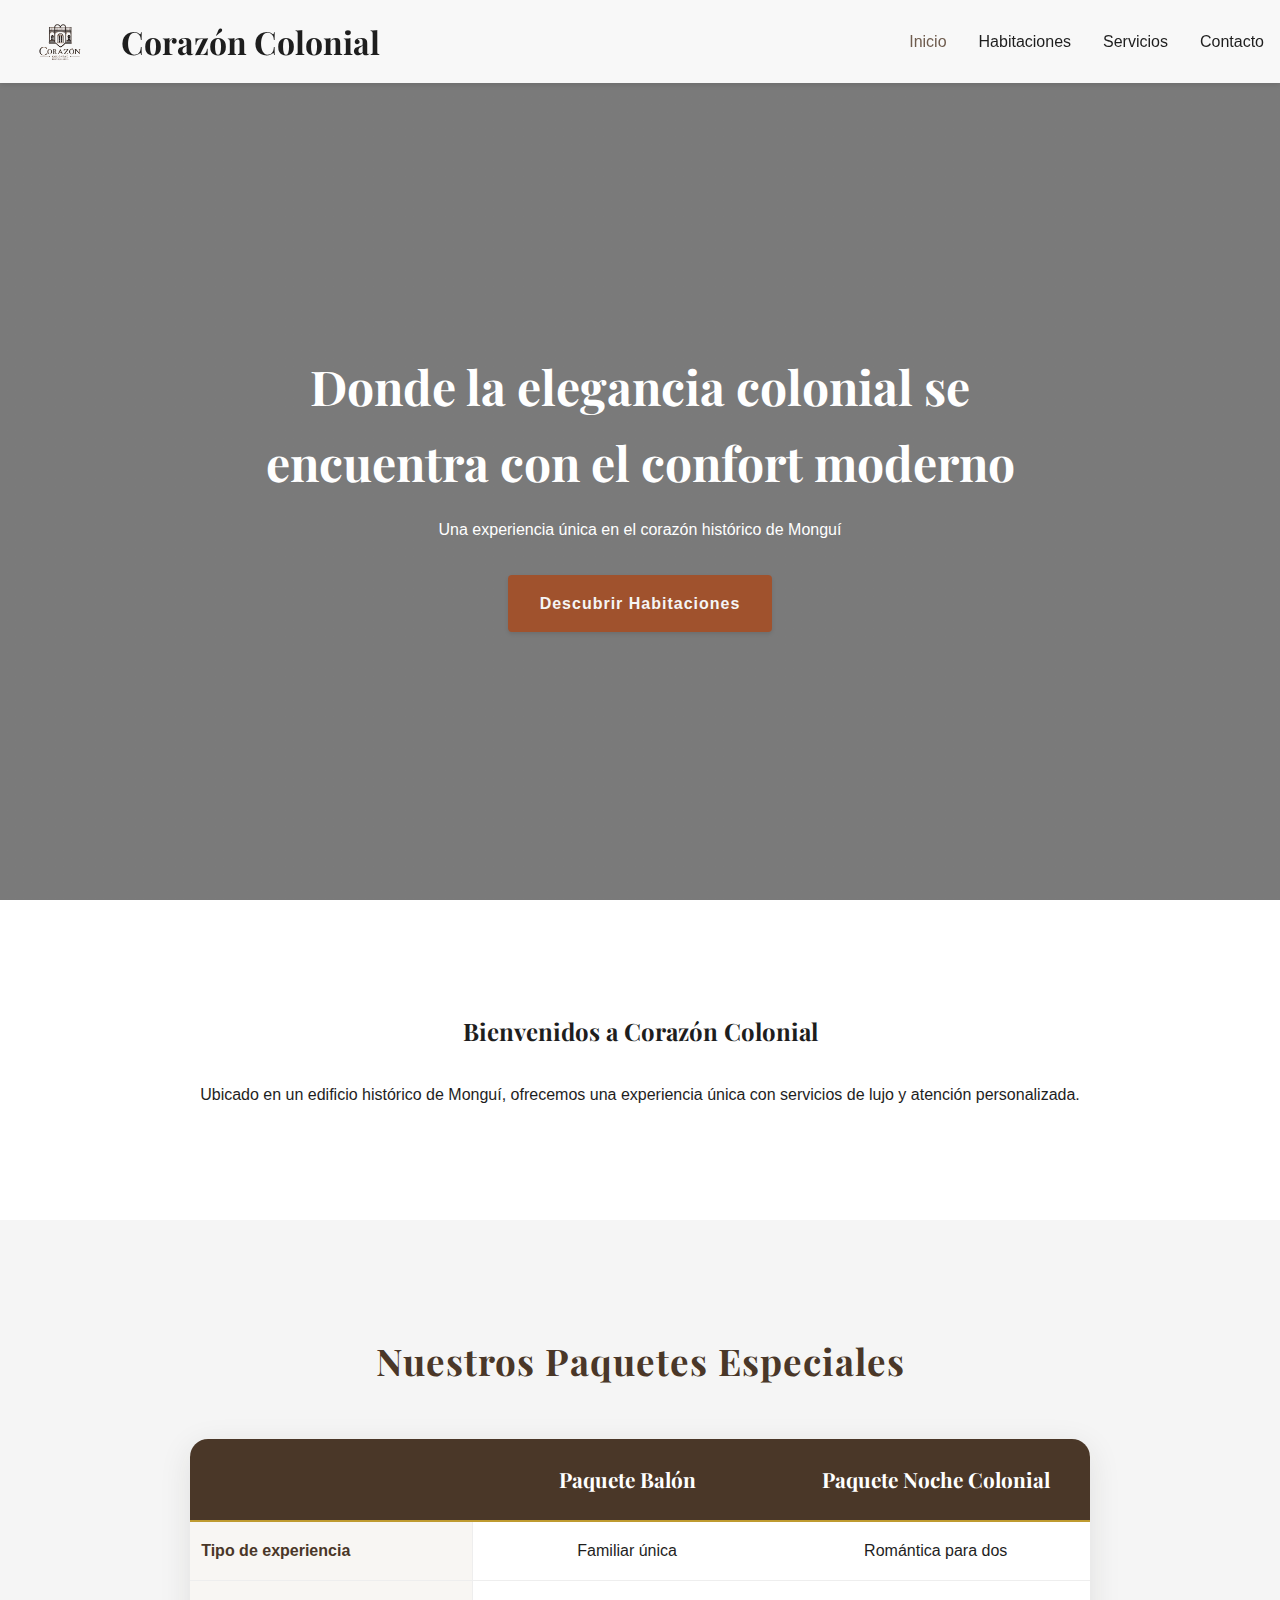
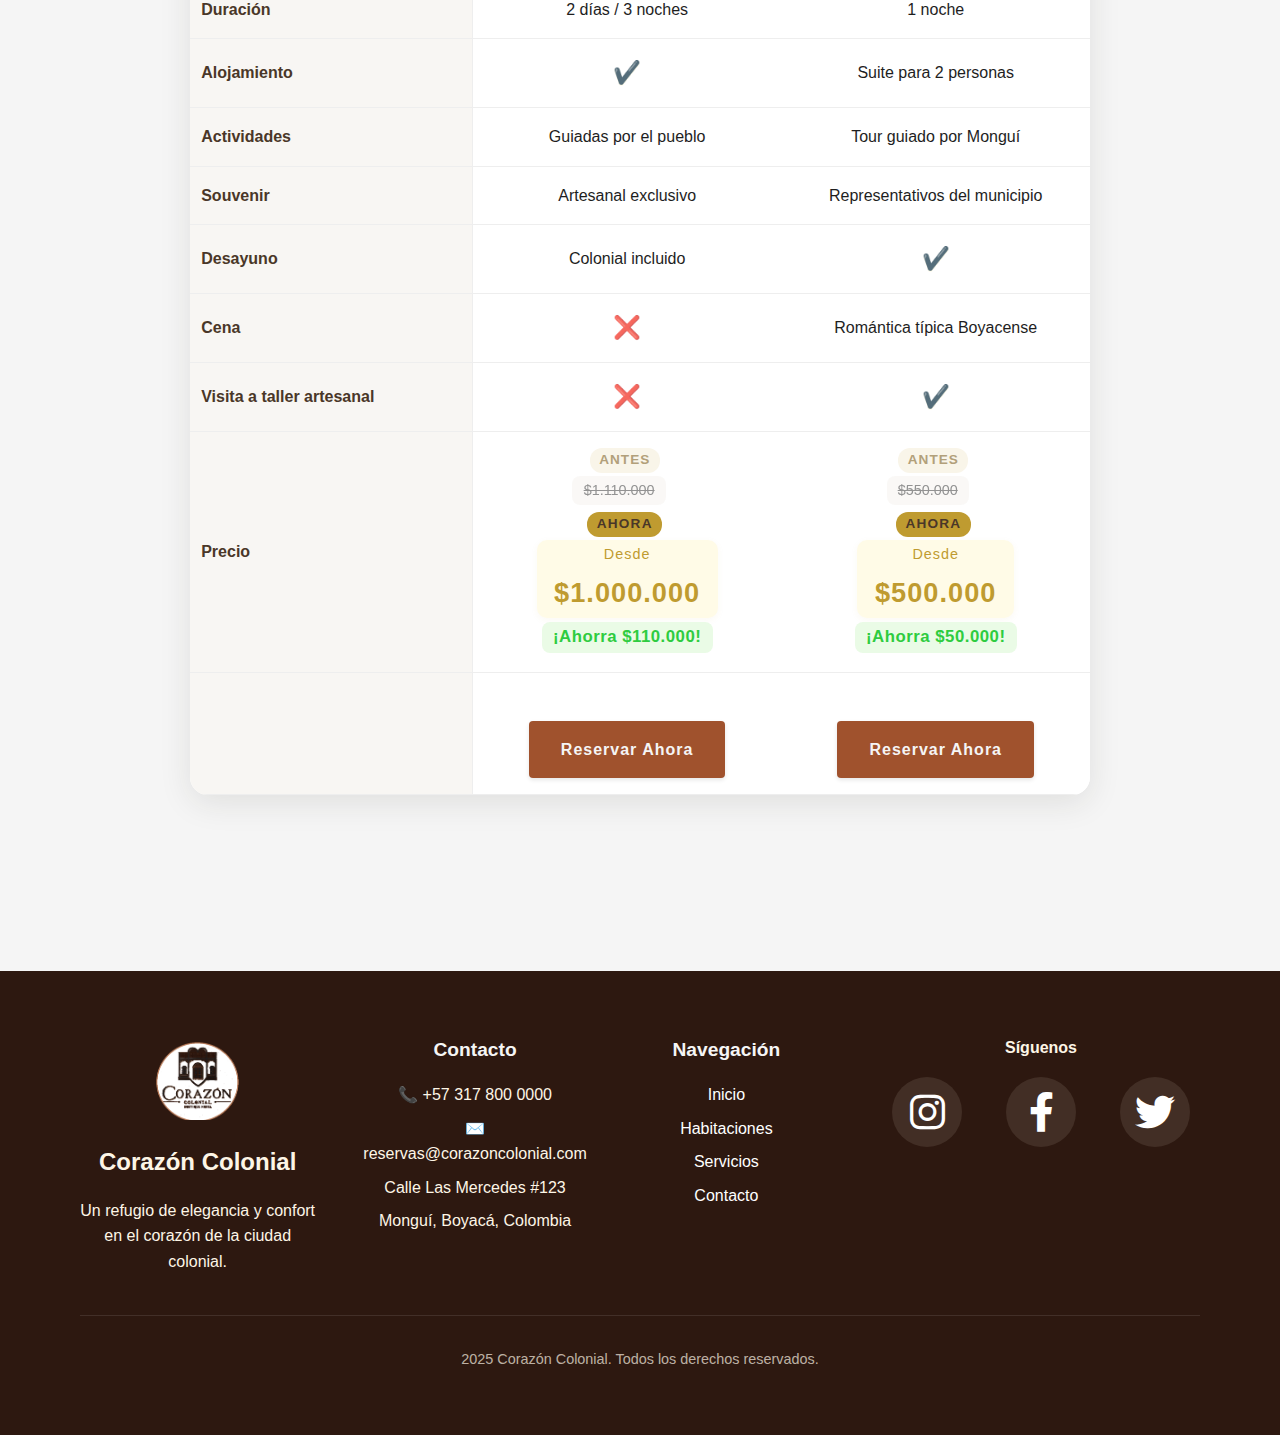
<file: index.html>
<!DOCTYPE html>
<html lang="es">
<head>
    <meta charset="UTF-8">
    <meta name="viewport" content="width=device-width, initial-scale=1.0">
    <title>Corazón Colonial - Hotel Boutique en Monguí</title>
    <link rel="stylesheet" href="css/styles.css">
    <link rel="stylesheet" href="css/responsive.css">
    <link rel="preconnect" href="https://fonts.googleapis.com">
    <link rel="preconnect" href="https://fonts.gstatic.com" crossorigin>
    <link href="https://fonts.googleapis.com/css2?family=Playfair+Display:wght@400;600;700&family=Arial:wght@400;700&display=swap" rel="stylesheet">
    <link rel="stylesheet" href="https://cdnjs.cloudflare.com/ajax/libs/font-awesome/6.0.0/css/all.min.css">
    <link rel="icon" type="image/png" href="assets/logo.png">
</head>
<body>
    <header class="header">
        <nav class="navbar" id="navbar">
            <div class="logo">
                <img src="assets/logo.png" alt="Logo Corazón Colonial" class="logo-img">
                <h1>Corazón Colonial</h1>
            </div>
            <button class="menu-toggle" aria-label="Abrir menú">
                <span class="hamburger"></span>
            </button>
            <ul class="nav-links">
                <li><a href="index.html" class="active">Inicio</a></li>
                <li><a href="habitaciones.html">Habitaciones</a></li>
                <li><a href="servicios.html">Servicios</a></li>
                <li><a href="contacto.html">Contacto</a></li>
            </ul>
        </nav>
    </header>

    <main>
        <section class="hero">
            <div class="hero-slider">
                <div class="slide active">
                    <div class="slide-content">
                        <h2>Donde la elegancia colonial se encuentra con el confort moderno</h2>
                        <p>Una experiencia única en el corazón histórico de Monguí</p>
                        <a href="habitaciones.html" class="btn-primary">Descubrir Habitaciones</a>
                    </div>
                </div>
            </div>
        </section>

        <section class="about">
            <div class="container">
                <h2>Bienvenidos a Corazón Colonial</h2>
                <p>Ubicado en un edificio histórico de Monguí, ofrecemos una experiencia única con servicios de lujo y atención personalizada.</p>
            </div>
        </section>

        <section class="featured-package">
    <div class="container">
        <h2>Nuestros Paquetes Especiales</h2>
        <div class="packages-comparative">
            <div class="package-table">
                <div class="package-table-header"></div>
                <div class="package-table-header">Paquete Balón</div>
                <div class="package-table-header">Paquete Noche Colonial</div>

                <div class="package-table-row-title">Tipo de experiencia</div>
                <div class="package-table-cell">Familiar única</div>
                <div class="package-table-cell">Romántica para dos</div>

                <div class="package-table-row-title">Duración</div>
                <div class="package-table-cell">2 días / 3 noches</div>
                <div class="package-table-cell">1 noche</div>

                <div class="package-table-row-title">Alojamiento</div>
                <div class="package-table-cell"><span class="icon-check">✔️</span></div>
                <div class="package-table-cell">Suite para 2 personas</div>

                <div class="package-table-row-title">Actividades</div>
                <div class="package-table-cell">Guiadas por el pueblo</div>
                <div class="package-table-cell">Tour guiado por Monguí</div>

                <div class="package-table-row-title">Souvenir</div>
                <div class="package-table-cell">Artesanal exclusivo</div>
                <div class="package-table-cell">Representativos del municipio</div>

                <div class="package-table-row-title">Desayuno</div>
                <div class="package-table-cell">Colonial incluido</div>
                <div class="package-table-cell"><span class="icon-check">✔️</span></div>

                <div class="package-table-row-title">Cena</div>
                <div class="package-table-cell"><span class="icon-cross">❌</span></div>
                <div class="package-table-cell">Romántica típica Boyacense</div>

                <div class="package-table-row-title">Visita a taller artesanal</div>
                <div class="package-table-cell"><span class="icon-cross">❌</span></div>
                <div class="package-table-cell"><span class="icon-check">✔️</span></div>

                <div class="package-table-row-title">Precio</div>
                <div class="package-table-cell">
                    <div class="price-block">
                        <span class="price-label">Antes</span>
                        <span class="price-old">$1.110.000</span>
                    </div>
                    <div class="price-block">
                        <span class="price-label price-now">Ahora</span>
                        <span class="price-current">$1.000.000</span>
                        <span class="price-save">¡Ahorra $110.000!</span>
                    </div>
                </div>
                <div class="package-table-cell">
                    <div class="price-block">
                        <span class="price-label">Antes</span>
                        <span class="price-old">$550.000</span>
                    </div>
                    <div class="price-block">
                        <span class="price-label price-now">Ahora</span>
                        <span class="price-current">$500.000</span>
                        <span class="price-save">¡Ahorra $50.000!</span>
                    </div>
                </div>

                <div class="package-table-row-title"></div>
                <div class="package-table-cell">
                    <a href="contacto.html" class="btn-primary">Reservar Ahora</a>
                </div>
                <div class="package-table-cell">
                    <a href="contacto.html" class="btn-primary">Reservar Ahora</a>
                </div>
            </div>
        </div>
    </div>
</section>
    </main>

    <footer class="footer">
        <div class="container">
            <div class="footer-grid">
                <div class="footer-brand">
                    <img src="assets/logo en blanco.png" alt="Corazón Colonial Logo" class="footer-logo">
                    <h3>Corazón Colonial</h3>
                    <p>Un refugio de elegancia y confort en el corazón de la ciudad colonial.</p>
                </div>
                <div class="footer-links">
                    <div class="footer-section">
                        <h4>Contacto</h4>
                        <ul>
                            <li>📞 +57 317 800 0000</li>
                            <li>✉️ reservas@corazoncolonial.com</li>
                            <li>Calle Las Mercedes #123</li>
                            <li>Monguí, Boyacá, Colombia</li>
                        </ul>
                    </div>
                    <div class="footer-section">
                        <h4>Navegación</h4>
                        <ul>
                            <li><a href="index.html">Inicio</a></li>
                            <li><a href="habitaciones.html">Habitaciones</a></li>
                            <li><a href="servicios.html">Servicios</a></li>
                            <li><a href="contacto.html">Contacto</a></li>
                        </ul>
                    </div>
                </div>
                <div class="footer-social">
                    <h4>Síguenos</h4>
                    <div class="social-icons">
                        <a href="https://www.instagram.com/boutique.corazon_colonial/" class="social-icon large-icon"><i class="fab fa-instagram"></i></a>
                        <a href="#" class="social-icon large-icon"><i class="fab fa-facebook-f"></i></a>
                        <a href="#" class="social-icon large-icon"><i class="fab fa-twitter"></i></a>
                    </div>
                </div>
            </div>
            <div class="footer-bottom">
                <p>2025 Corazón Colonial. Todos los derechos reservados.</p>
            </div>
        </div>
    </footer>

    <script src="js/main.js"></script>
    <script src="js/components.js"></script>
</body>
</html>
</file>
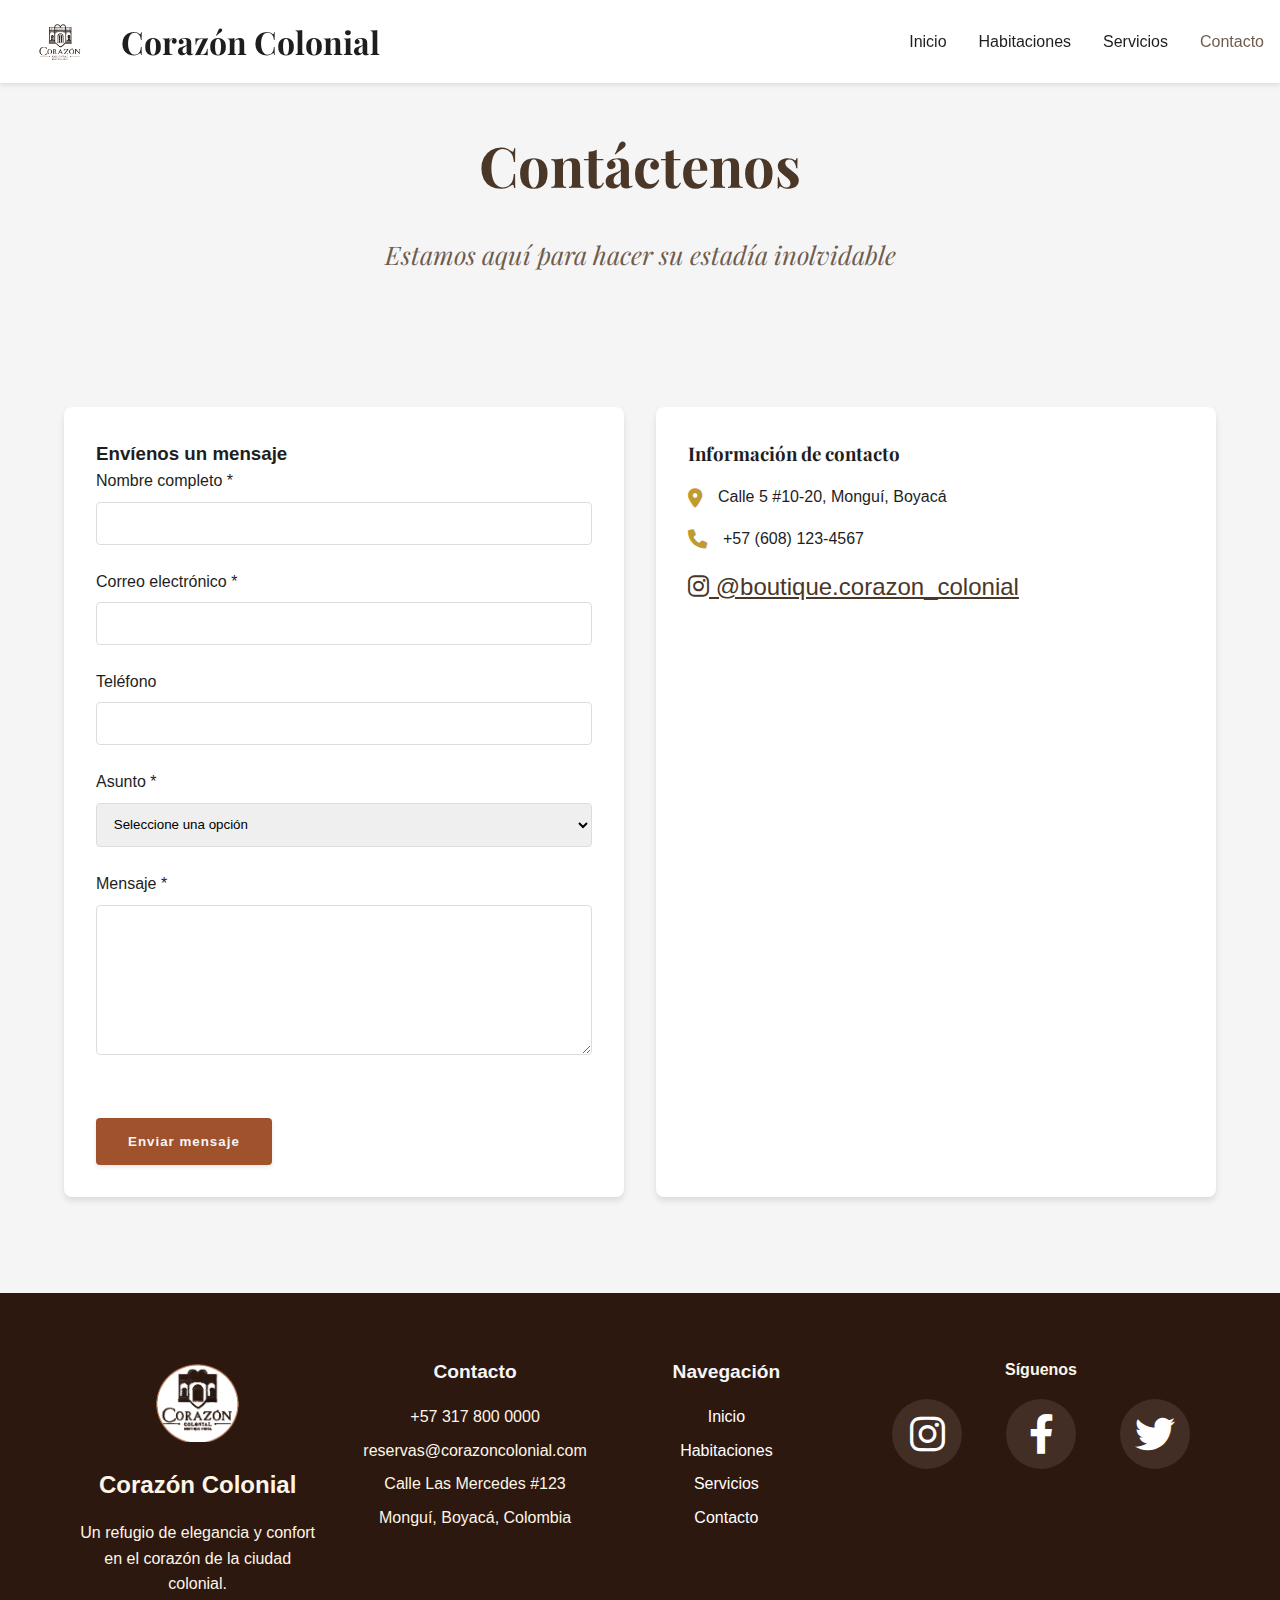
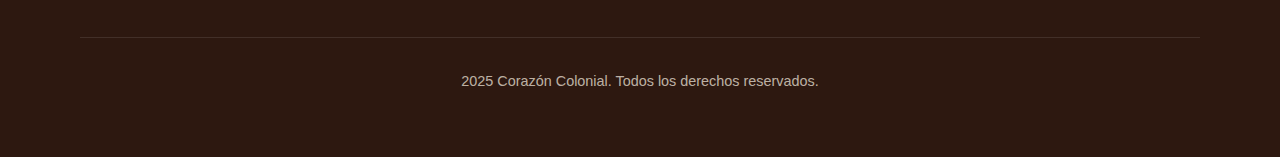
<file: contacto.html>
<!DOCTYPE html>
<html lang="es">
<head>
    <meta charset="UTF-8">
    <meta name="viewport" content="width=device-width, initial-scale=1.0">
    <title>Contacto - Corazón Colonial</title>
    <link rel="stylesheet" href="css/styles.css">
    <link rel="stylesheet" href="css/responsive.css">
    <link rel="preconnect" href="https://fonts.googleapis.com">
    <link rel="preconnect" href="https://fonts.gstatic.com" crossorigin>
    <link href="https://fonts.googleapis.com/css2?family=Playfair+Display:wght@400;600;700&family=Arial:wght@400;700&display=swap" rel="stylesheet">
    <link rel="stylesheet" href="https://cdnjs.cloudflare.com/ajax/libs/font-awesome/6.0.0/css/all.min.css">
    <link rel="icon" type="image/png" href="assets/logo.png">
    <style>
        .contact-header {
            padding: 120px 0 60px;
            background-color: var(--color-beige);
            text-align: center;
        }
        .contact-content {
            display: grid;
            grid-template-columns: repeat(auto-fit, minmax(300px, 1fr));
            gap: 2rem;
            padding: 4rem 0;
        }
        .contact-form {
            background: white;
            padding: 2rem;
            border-radius: 8px;
            box-shadow: 0 4px 6px rgba(0, 0, 0, 0.1);
        }
        .form-group {
            margin-bottom: 1.5rem;
        }
        .form-group label {
            display: block;
            margin-bottom: 0.5rem;
            color: var(--color-brown);
        }
        .form-group input,
        .form-group textarea,
        .form-group select {
            width: 100%;
            padding: 0.8rem;
            border: 1px solid #ddd;
            border-radius: 4px;
            font-family: var(--font-sans);
        }
        .form-group textarea {
            height: 150px;
            resize: vertical;
        }
        .contact-info {
            background: white;
            padding: 2rem;
            border-radius: 8px;
            box-shadow: 0 4px 6px rgba(0, 0, 0, 0.1);
        }
        .contact-info h3 {
            font-family: var(--font-serif);
            color: var(--color-brown);
            margin-bottom: 1rem;
        }
        .contact-info-item {
            display: flex;
            align-items: center;
            margin-bottom: 1rem;
        }
        .contact-info-item i {
            color: var(--color-gold);
            margin-right: 1rem;
            font-size: 1.2rem;
        }
        .map-container {
            margin-top: 2rem;
            border-radius: 8px;
            overflow: hidden;
        }
        .map-container iframe {
            width: 100%;
            height: 300px;
            border: none;
        }
        @media (max-width: 768px) {
            .contact-content {
                grid-template-columns: 1fr;
            }
        }
    </style>
</head>
<body>
    <header class="header">
        <nav class="navbar" id="navbar">
            <div class="logo">
                <img src="assets/logo.png" alt="Logo Corazón Colonial" class="logo-img">
                <h1>Corazón Colonial</h1>
            </div>
            <button class="menu-toggle" aria-label="Abrir menú">
                <span class="hamburger"></span>
            </button>
            <ul class="nav-links">
                <li><a href="index.html">Inicio</a></li>
                <li><a href="habitaciones.html">Habitaciones</a></li>
                <li><a href="servicios.html">Servicios</a></li>
                <li><a href="contacto.html" class="active">Contacto</a></li>
            </ul>
        </nav>
    </header>

    <main>
        <section class="rooms-header">
            <div class="container">
                <h2>Contáctenos</h2>
                <p>Estamos aquí para hacer su estadía inolvidable</p>
            </div>
        </section>

        <section class="container">
            <div class="contact-content">
                <div class="contact-form">
                    <h3>Envíenos un mensaje</h3>
                    <form id="contact-form" onsubmit="return validateForm(event)">
                        <div class="form-group">
                            <label for="nombre">Nombre completo *</label>
                            <input type="text" id="nombre" name="nombre" required>
                        </div>
                        <div class="form-group">
                            <label for="email">Correo electrónico *</label>
                            <input type="email" id="email" name="email" required>
                        </div>
                        <div class="form-group">
                            <label for="telefono">Teléfono</label>
                            <input type="tel" id="telefono" name="telefono">
                        </div>
                        <div class="form-group">
                            <label for="asunto">Asunto *</label>
                            <select id="asunto" name="asunto" required>
                                <option value="">Seleccione una opción</option>
                                <option value="reserva">Reserva</option>
                                <option value="informacion">Información general</option>
                                <option value="paquetes">Paquetes especiales</option>
                                <option value="otro">Otro</option>
                            </select>
                        </div>
                        <div class="form-group">
                            <label for="mensaje">Mensaje *</label>
                            <textarea id="mensaje" name="mensaje" required></textarea>
                        </div>
                        <button type="submit" class="btn-primary">Enviar mensaje</button>
                    </form>
                </div>

                <div class="contact-info">
                    <h3>Información de contacto</h3>
                    <div class="contact-info-item">
                        <i class="fas fa-map-marker-alt"></i>
                        <p>Calle 5 #10-20, Monguí, Boyacá</p>
                    </div>
                    <div class="contact-info-item">
                        <i class="fas fa-phone"></i>
                        <p>+57 (608) 123-4567</p>
                    </div>
                    <div class="social-icons">
                        <a href="https://www.instagram.com/boutique.corazon_colonial/" class="social-icon" style="color: #4A3728; font-size: 1.5rem;"><i class="fab fa-instagram"></i> @boutique.corazon_colonial</a>
                    </div>
                    <div class="map-container">
                        <iframe src="https://www.google.com/maps/embed?pb=!1m18!1m12!1m3!1d3971.947446543991!2d-72.84955668517888!3d5.723333995841761!2m3!1f0!2f0!3f0!3m2!1i1024!2i768!4f13.1!3m3!1m2!1s0x8e6a3f0b7c8b9f6d%3A0x7c8b9f6d0e3f0b7c!2zTW9uZ3XDrSwgQm95YWPDoQ!5e0!3m2!1ses!2sco!4v1620000000000!5m2!1ses!2sco" 
                                allowfullscreen="" 
                                loading="lazy">
                        </iframe>
                    </div>
                </div>
            </div>
        </section>
    </main>

    <footer class="footer">
        <div class="container">
            <div class="footer-grid">
                <div class="footer-brand">
                    <img src="assets/logo en blanco.png" alt="Corazón Colonial Logo" class="footer-logo">
                    <h3>Corazón Colonial</h3>
                    <p>Un refugio de elegancia y confort en el corazón de la ciudad colonial.</p>
                </div>
                <div class="footer-links">
                    <div class="footer-section">
                        <h4>Contacto</h4>
                        <ul>
                            <li> +57 317 800 0000</li> 
                            <li> reservas@corazoncolonial.com</li>
                            <li>Calle Las Mercedes #123</li>
                            <li>Monguí, Boyacá, Colombia</li>
                        </ul>
                    </div>
                    <div class="footer-section">
                        <h4>Navegación</h4>
                        <ul>
                            <li><a href="index.html">Inicio</a></li>
                            <li><a href="habitaciones.html">Habitaciones</a></li>
                            <li><a href="servicios.html">Servicios</a></li>
                            <li><a href="contacto.html">Contacto</a></li>
                        </ul>
                    </div>
                </div>
                <div class="footer-social">
                    <h4>Síguenos</h4>
                    <div class="social-icons">
                        <a href="https://www.instagram.com/boutique.corazon_colonial/" class="social-icon large-icon"><i class="fab fa-instagram"></i></a>
                        <a href="#" class="social-icon large-icon"><i class="fab fa-facebook-f"></i></a>
                        <a href="#" class="social-icon large-icon"><i class="fab fa-twitter"></i></a>
                    </div>
                </div>
            </div>
            <div class="footer-bottom">
                <p>2025 Corazón Colonial. Todos los derechos reservados.</p>
            </div>
        </div>
    </footer>

    <script src="js/main.js"></script>
    <script src="js/components.js"></script>
    <script>
        function validateForm(event) {
            event.preventDefault();
            const form = document.getElementById('contact-form');
            const formData = new FormData(form);
            
            // Here you would typically send the form data to a server
            // For this demo, we'll just show a success message
            alert('Mensaje enviado con éxito. Nos pondremos en contacto pronto.');
            form.reset();
            return false;
        }
    </script>
</body>
</html>
</file>
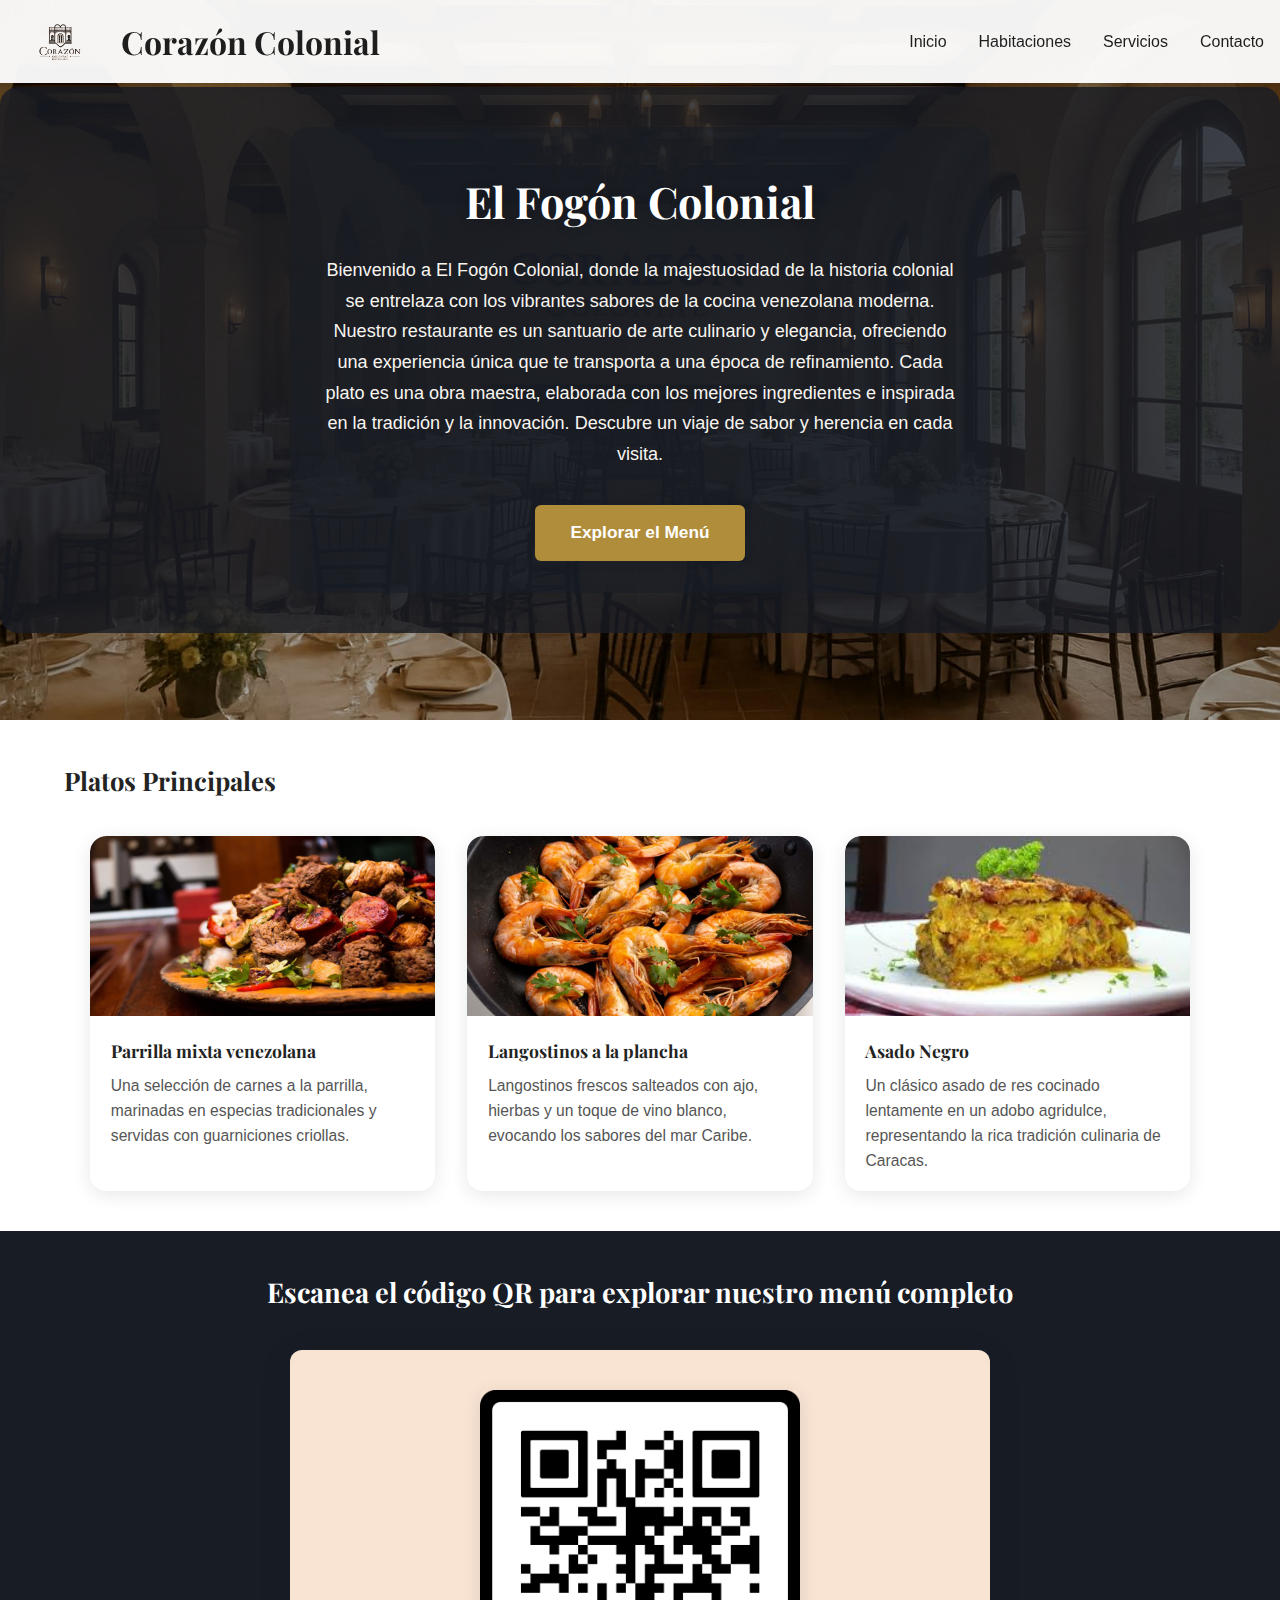
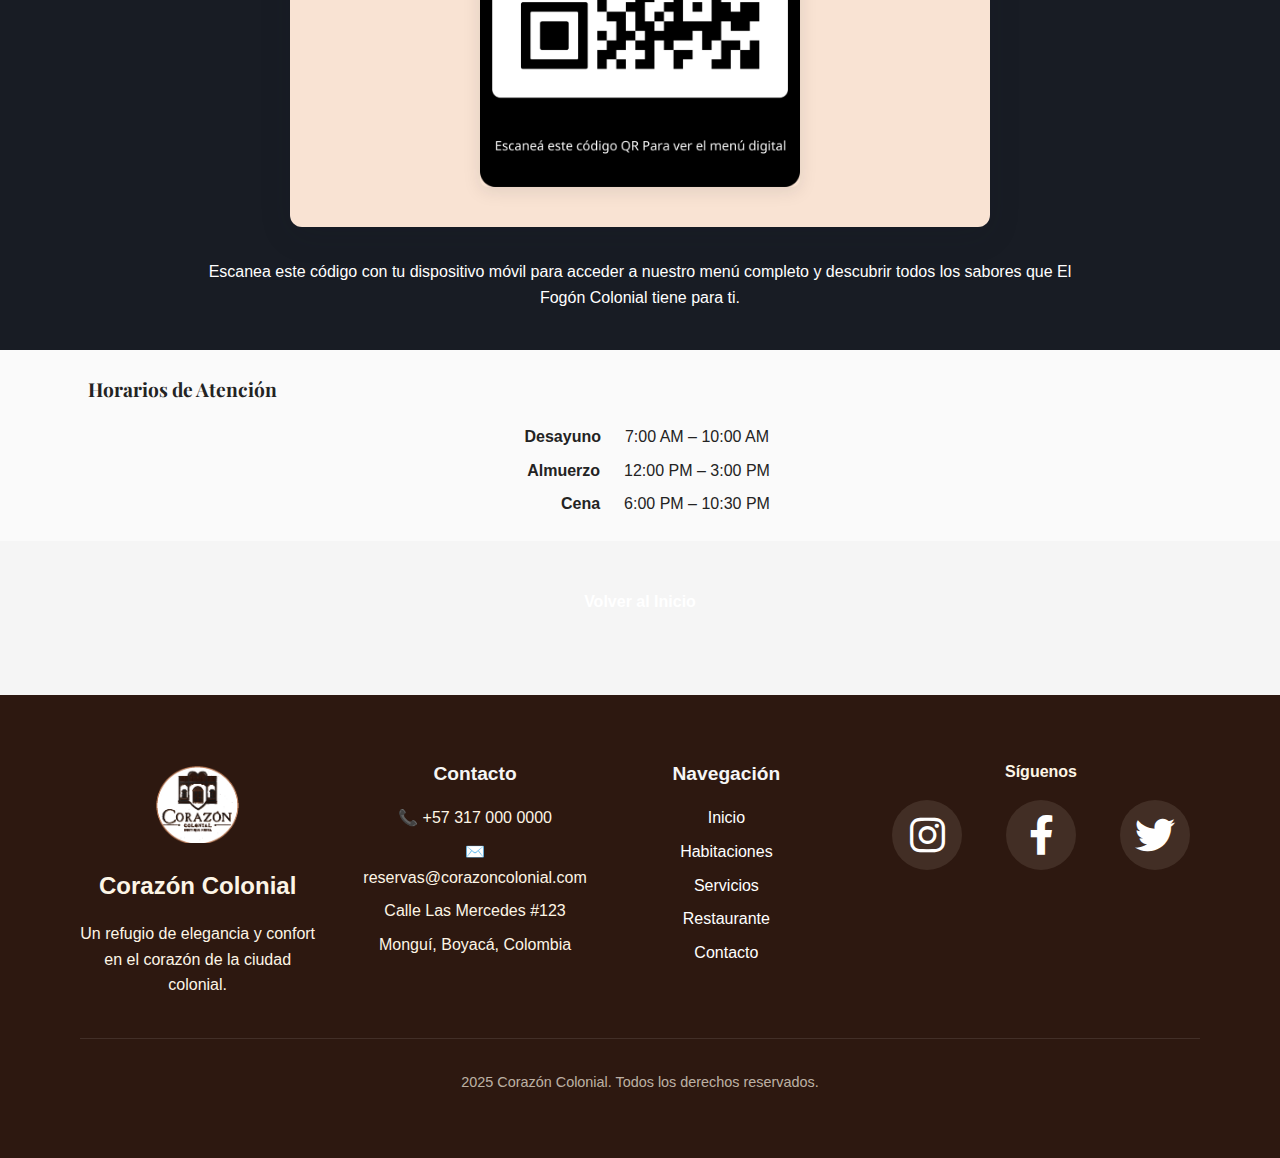
<file: restaurante.html>
<!DOCTYPE html>
<html lang="es">
<head>
    <meta charset="UTF-8">
    <meta name="viewport" content="width=device-width, initial-scale=1.0">
    <title>Fogón Colonial - Corazón Colonial</title>
    <link rel="stylesheet" href="css/styles.css">
    <link rel="stylesheet" href="css/responsive.css">
    <link rel="preconnect" href="https://fonts.googleapis.com">
    <link rel="preconnect" href="https://fonts.gstatic.com" crossorigin>
    <link href="https://fonts.googleapis.com/css2?family=Playfair+Display:wght@400;600;700&family=Arial:wght@400;700&display=swap" rel="stylesheet">
    <link rel="stylesheet" href="https://cdnjs.cloudflare.com/ajax/libs/font-awesome/6.0.0/css/all.min.css">
    <link rel="icon" type="image/png" href="assets/logo.png">
    <style>
        .restaurant-header {
            padding: 120px 0 60px;
            background: linear-gradient(to right, var(--color-beige), #f5e6d3);
            text-align: center;
            position: relative;
            overflow: hidden;
        }
        .restaurant-header::before {
            content: '';
            position: absolute;
            top: 0;
            left: 0;
            right: 0;
            bottom: 0;
            background: url('assets/img/restaurante.jpg') center/cover;
            opacity: 0.1;
            z-index: 0;
        }
        .restaurant-header .container {
            position: relative;
            z-index: 1;
        }
        .restaurant-header h2 {
            font-size: 3.5rem;
            color: var(--color-brown);
            margin-bottom: 1rem;
            text-transform: uppercase;
            letter-spacing: 2px;
            font-family: var(--font-serif);
        }
        .restaurant-header p {
            font-size: 1.4rem;
            color: var(--color-brown-light);
            max-width: 600px;
            margin: 0 auto;
            font-style: italic;
        }
        .restaurant-intro {
            padding: 4rem 0;
            background: white;
        }
        .restaurant-intro p {
            font-size: 1.1rem;
            line-height: 1.8;
            color: var(--color-brown-light);
            max-width: 800px;
            margin: 0 auto;
            text-align: center;
        }
        .menu-preview {
            padding: 4rem 0;
            background: linear-gradient(to bottom, var(--color-beige), white);
        }
        .menu-grid {
            display: grid;
            grid-template-columns: repeat(auto-fit, minmax(300px, 1fr));
            gap: 2.5rem;
            max-width: 1200px;
            margin: 0 auto;
            padding: 2rem;
        }
        .menu-item {
            background: white;
            padding: 2.5rem;
            border-radius: 15px;
            box-shadow: 0 10px 20px rgba(0, 0, 0, 0.05);
            transition: transform 0.3s ease;
            border: 1px solid rgba(0, 0, 0, 0.05);
            position: relative;
            overflow: hidden;
        }
        .menu-item::before {
            content: '';
            position: absolute;
            top: 0;
            left: 0;
            width: 100%;
            height: 100%;
            background: linear-gradient(45deg, var(--color-gold), transparent);
            opacity: 0;
            transition: opacity 0.3s ease;
            z-index: 1;
        }
        .menu-item:hover {
            transform: translateY(-5px);
        }
        .menu-item:hover::before {
            opacity: 0.05;
        }
        .menu-item h3 {
            color: var(--color-brown);
            font-size: 1.5rem;
            margin-bottom: 1rem;
            font-family: var(--font-serif);
            position: relative;
            z-index: 2;
        }
        .menu-item p {
            color: var(--color-brown-light);
            margin-bottom: 1.5rem;
            font-size: 1rem;
            line-height: 1.6;
            position: relative;
            z-index: 2;
        }
        .menu-item .price {
            color: var(--color-gold);
            font-weight: bold;
            font-size: 1.3rem;
            position: relative;
            z-index: 2;
        }
        .qr-section {
            text-align: center;
            padding: 4rem 0;
            background: white;
        }
        .qr-section img {
            max-width: 200px;
            margin: 2rem auto;
            border-radius: 10px;
            box-shadow: 0 10px 20px rgba(0, 0, 0, 0.1);
        }
        .hours-section {
            padding: 4rem 0;
            background: linear-gradient(to bottom, white, var(--color-beige));
        }
        .hours-grid {
            display: grid;
            grid-template-columns: repeat(auto-fit, minmax(250px, 1fr));
            gap: 2rem;
            max-width: 800px;
            margin: 0 auto;
            padding: 2rem;
        }
        .hours-item {
            background: white;
            padding: 1.5rem;
            border-radius: 10px;
            text-align: center;
            box-shadow: 0 5px 15px rgba(0, 0, 0, 0.05);
            transition: transform 0.3s ease;
        }
        .hours-item:hover {
            transform: translateY(-3px);
        }
        .hours-item h3 {
            color: var(--color-brown);
            margin-bottom: 0.5rem;
            font-family: var(--font-serif);
        }
        .hours-item p {
            color: var(--color-brown-light);
            font-size: 1.1rem;
        }
        .back-button {
            display: inline-block;
            padding: 1rem 2rem;
            background: var(--color-brown);
            color: white;
            text-decoration: none;
            border-radius: 5px;
            margin: 2rem auto;
            transition: background 0.3s ease;
            font-weight: bold;
        }
        .back-button:hover {
            background: var(--color-brown-dark);
        }
        .restaurant-visual {
            background: #fff;
            padding: 3rem 0 2rem 0;
            text-align: center;
        }
        .visual-title {
            font-size: 2.3rem;
            color: var(--color-brown);
            font-family: var(--font-serif);
            margin-bottom: 0.5rem;
            letter-spacing: 1px;
        }
        .visual-subtitle {
            font-size: 1.2rem;
            color: var(--color-brown-light);
            margin-bottom: 2rem;
        }
        .main-restaurant-img {
            width: 100%;
            max-width: 900px;
            height: 340px;
            object-fit: cover;
            border-radius: 18px;
            box-shadow: 0 10px 30px rgba(0,0,0,0.10);
            margin: 0 auto 1.5rem auto;
            display: block;
        }
        .qr-img {
            display: block;
            margin: 2rem auto 0 auto;
            max-width: 260px;
            width: 90%;
            border-radius: 16px;
            box-shadow: 0 8px 24px rgba(0,0,0,0.13);
            background: #fff;
            padding: 1.2rem;
        }
        @media (max-width: 700px) {
            .main-restaurant-img {
                height: 180px;
            }
            .visual-title {
                font-size: 1.5rem;
            }
            .qr-img {
                max-width: 95vw;
                padding: 0.7rem;
            }
        }
        .elegant-intro {
            background: linear-gradient(135deg, #181c24 80%, #23263a 100%);
            color: #f8f5f0;
            padding: 4rem 0 3.5rem 0;
            text-align: center;
            box-shadow: 0 8px 32px rgba(24,28,36,0.10);
            border-radius: 18px;
            margin: 3rem auto 2.5rem auto;
            max-width: 900px;
            position: relative;
            overflow: hidden;
        }
        .elegant-intro .container {
            max-width: 800px;
            margin: 0 auto;
            padding: 0 1.5rem;
        }
        .intro-title {
            font-family: 'Playfair Display', 'Cormorant Garamond', serif;
            font-size: 2.7rem;
            font-variant: small-caps;
            font-style: italic;
            color: #ffe6b0;
            letter-spacing: 2px;
            margin: 0.5rem 0 1.5rem 0;
            text-shadow: 0 2px 12px rgba(0,0,0,0.10);
        }
        .elegant-intro p {
            font-family: 'Lato', 'Open Sans', Arial, sans-serif;
            color: #f8f5f0;
            font-size: 1.18rem;
            line-height: 1.8;
            margin: 1.1rem 0;
            text-align: center;
        }
        .intro-decor {
            display: flex;
            justify-content: center;
            align-items: center;
            margin: 0.5rem 0 0.5rem 0;
        }
        .intro-icon {
            font-size: 1.5rem;
            color: #ffe6b0;
            margin: 0 0.5rem;
            letter-spacing: 0.2em;
        }
        .elegant-intro {
            border: 1.5px solid rgba(255,230,176,0.13);
            box-shadow: 0 8px 32px rgba(24,28,36,0.13);
        }
        .elegant-intro p:last-child {
            margin-bottom: 0;
        }
        .elegant-intro::after {
            content: '';
            position: absolute;
            left: 30px;
            right: 30px;
            bottom: 0;
            height: 2px;
            background: linear-gradient(to right, transparent, #ffe6b0 40%, #ffe6b0 60%, transparent);
            opacity: 0.25;
        }
        .elegant-intro::before {
            content: '';
            position: absolute;
            left: 30px;
            right: 30px;
            top: 0;
            height: 2px;
            background: linear-gradient(to right, transparent, #ffe6b0 40%, #ffe6b0 60%, transparent);
            opacity: 0.25;
        }
        .fade-in {
            opacity: 0;
            transform: translateY(30px);
            animation: fadeInUp 1.2s ease 0.2s forwards;
        }
        @keyframes fadeInUp {
            to {
                opacity: 1;
                transform: none;
            }
        }
        @media (max-width: 700px) {
            .elegant-intro {
                padding: 2.2rem 0 1.5rem 0;
                border-radius: 10px;
            }
            .intro-title {
                font-size: 1.5rem;
            }
            .elegant-intro .container {
                padding: 0 0.5rem;
            }
        }
        .menu-preview.elegant-intro {
            background: linear-gradient(135deg, #f8f5f0 80%, #fdf6e3 100%);
            color: #23263a;
            box-shadow: 0 8px 32px rgba(24,28,36,0.07);
            border-radius: 18px;
            margin: 3rem auto 2.5rem auto;
            max-width: 1100px;
            border: 1.5px solid rgba(255,230,176,0.10);
        }
        .menu-cards-grid {
            display: grid;
            grid-template-columns: repeat(3, 1fr);
            gap: 2.2rem;
            justify-content: center;
            align-items: stretch;
            margin: 0 auto;
            max-width: 1000px;
        }
        .menu-card {
            background: linear-gradient(135deg, #181c24 80%, #23263a 100%);
            border-radius: 16px;
            box-shadow: 0 4px 18px rgba(180,150,80,0.08), 0 1.5px 8px rgba(24,28,36,0.07);
            overflow: hidden;
            display: flex;
            flex-direction: column;
            align-items: center;
            transition: box-shadow 0.3s, transform 0.3s;
            border: 1.5px solid #f3e2b7;
            min-height: 420px;
            position: relative;
        }
        .menu-card:hover {
            box-shadow: 0 10px 32px rgba(180,150,80,0.13), 0 4px 18px rgba(24,28,36,0.10);
            transform: translateY(-5px);
        }
        .menu-card-img {
            width: 100%;
            height: 180px;
            object-fit: cover;
            border-top-left-radius: 16px;
            border-top-right-radius: 16px;
            box-shadow: 0 2px 12px rgba(180,150,80,0.10);
            background: #f8f5f0;
        }
        .menu-card-content {
            padding: 2rem 1.3rem 1.3rem 1.3rem;
            flex: 1;
            display: flex;
            flex-direction: column;
            align-items: center;
            justify-content: flex-start;
        }
        .menu-card-title {
            font-family: 'Playfair Display', 'Cormorant Garamond', serif;
            font-size: 1.35rem;
            color: #b08d3a;
            margin: 1.1rem 0 0.7rem 0;
            font-weight: 700;
            letter-spacing: 1px;
            display: flex;
            align-items: center;
            gap: 0.5rem;
        }
        .menu-card-icon {
            font-size: 1.1rem;
            color: #b08d3a;
            margin-right: 0.3rem;
        }
        .menu-card-desc {
            font-family: 'Lato', 'Open Sans', Arial, sans-serif;
            color: #23263a;
            font-size: 1.08rem;
            line-height: 1.7;
            text-align: center;
            margin: 0;
        }
        @media (max-width: 900px) {
            .menu-cards-grid {
                grid-template-columns: 1fr 1fr;
            }
        }
        @media (max-width: 600px) {
            .menu-cards-grid {
                grid-template-columns: 1fr;
            }
            .menu-card-img {
                height: 140px;
            }
            .menu-card-content {
                padding: 1.2rem 0.7rem 1rem 0.7rem;
            }
        }
        .main-dishes-section {
            background: #fff;
            padding: 2.5rem 0 2.5rem 0;
        }
        .main-dishes-title {
            font-family: 'Playfair Display', serif;
            font-size: 1.6rem;
            font-weight: bold;
            color: #232323;
            margin-bottom: 2.2rem;
            text-align: left;
        }
        .main-dishes-grid {
            display: grid;
            grid-template-columns: repeat(3, 1fr);
            gap: 2rem;
            max-width: 1100px;
            margin: 0 auto;
        }
        .dish-card {
            background: #fff;
            border-radius: 16px;
            box-shadow: 0 4px 18px rgba(24,28,36,0.10);
            overflow: hidden;
            display: flex;
            flex-direction: column;
            transition: box-shadow 0.3s, transform 0.3s;
        }
        .dish-card:hover {
            box-shadow: 0 8px 32px rgba(24,28,36,0.13);
            transform: translateY(-5px);
        }
        .dish-img {
            width: 100%;
            height: 180px;
            object-fit: cover;
            border-top-left-radius: 16px;
            border-top-right-radius: 16px;
        }
        .dish-info {
            padding: 1.3rem 1.3rem 1.1rem 1.3rem;
            display: flex;
            flex-direction: column;
            align-items: flex-start;
        }
        .dish-name {
            font-family: 'Playfair Display', serif;
            font-size: 1.1rem;
            font-weight: bold;
            color: #232323;
            margin-bottom: 0.5rem;
            text-align: left;
        }
        .dish-desc {
            font-family: 'Lato', 'Open Sans', Arial, sans-serif;
            color: #555;
            font-size: 0.98rem;
            line-height: 1.6;
            text-align: left;
            margin: 0;
        }
        @media (max-width: 900px) {
            .main-dishes-grid {
                grid-template-columns: 1fr 1fr;
            }
        }
        @media (max-width: 600px) {
            .main-dishes-grid {
                grid-template-columns: 1fr;
            }
            .dish-img {
                height: 140px;
            }
        }
        .hero-restaurant {
            min-height: 80vh;
            width: 100%;
            background-size: cover;
            background-position: center;
            display: flex;
            align-items: center;
            justify-content: center;
            position: relative;
        }
        .hero-overlay {
            width: 100%;
            height: 100%;
            background: rgba(24,28,36,0.82);
            display: flex;
            align-items: center;
            justify-content: center;
            border-radius: 18px;
            padding: 2.5rem 0;
        }
        .hero-content {
            max-width: 700px;
            margin: 0 auto;
            text-align: center;
            color: #fff;
            padding: 2.5rem 2rem 2rem 2rem;
            background: rgba(24,28,36,0.60);
            border-radius: 18px;
            box-shadow: 0 8px 32px rgba(24,28,36,0.18);
        }
        .hero-title {
            font-family: 'Playfair Display', serif;
            font-size: 2.7rem;
            font-weight: bold;
            margin-bottom: 1.2rem;
            color: #fff;
            text-shadow: 0 2px 12px rgba(0,0,0,0.18);
        }
        .hero-desc {
            font-family: 'Lato', 'Open Sans', Arial, sans-serif;
            font-size: 1.13rem;
            color: #f8f5f0;
            margin-bottom: 2.2rem;
            line-height: 1.7;
        }
        .hero-btn {
            display: inline-block;
            padding: 0.9rem 2.2rem;
            background: #b08d3a;
            color: #fff;
            font-family: 'Lato', 'Open Sans', Arial, sans-serif;
            font-size: 1.08rem;
            font-weight: bold;
            border-radius: 6px;
            text-decoration: none;
            box-shadow: 0 2px 8px rgba(24,28,36,0.10);
            transition: background 0.3s, transform 0.3s;
        }
        .hero-btn:hover {
            background: #a07c2a;
            transform: translateY(-2px) scale(1.04);
        }
        @media (max-width: 700px) {
            .hero-content {
                padding: 1.2rem 0.5rem 1.2rem 0.5rem;
            }
            .hero-title {
                font-size: 1.5rem;
            }
        }
        .qr-section-redesign {
            background: #181c24;
            padding: 2.5rem 0 2.5rem 0;
            text-align: center;
        }
        .qr-title {
            font-family: 'Playfair Display', serif;
            color: #fff;
            font-size: 1.7rem;
            font-weight: bold;
            margin-bottom: 2.2rem;
        }
        .qr-card {
            background: #f9e3d3;
            border-radius: 12px;
            box-shadow: 0 8px 32px rgba(24,28,36,0.13);
            display: flex;
            align-items: center;
            justify-content: center;
            padding: 2.5rem 0;
            margin: 0 auto 2rem auto;
            max-width: 700px;
        }
        .qr-img-big {
            width: 320px;
            max-width: 90vw;
            height: auto;
            display: block;
            border-radius: 8px;
            box-shadow: 0 4px 18px rgba(24,28,36,0.10);
        }
        .qr-desc {
            color: #fff;
            font-family: 'Lato', 'Open Sans', Arial, sans-serif;
            font-size: 1rem;
            margin-top: 0.5rem;
            margin-bottom: 0;
            text-align: center;
            max-width: 900px;
            margin-left: auto;
            margin-right: auto;
        }
        @media (max-width: 700px) {
            .qr-card {
                padding: 1.2rem 0.2rem;
            }
            .qr-title {
                font-size: 1.1rem;
            }
            .qr-img-big {
                width: 95vw;
                max-width: 95vw;
            }
        }
        .hours-simple-section {
            background: #fafafa;
            padding: 1.5rem 0 1.5rem 0;
        }
        .hours-title {
            font-family: 'Playfair Display', serif;
            font-size: 1.2rem;
            font-weight: bold;
            color: #232323;
            margin-bottom: 1.2rem;
            text-align: left;
            margin-left: 1.5rem;
        }
        .hours-list {
            display: flex;
            flex-direction: column;
            align-items: center;
            gap: 0.5rem;
        }
        .hour-row {
            font-family: 'Lato', 'Open Sans', Arial, sans-serif;
            color: #232323;
            font-size: 1rem;
            display: flex;
            gap: 1.5rem;
            justify-content: center;
        }
        .hour-label {
            font-weight: 600;
            min-width: 90px;
            text-align: right;
        }
        .hour-time {
            font-weight: 400;
            min-width: 140px;
            text-align: left;
        }
        @media (max-width: 600px) {
            .hours-title {
                margin-left: 0.5rem;
                font-size: 1rem;
            }
            .hour-row {
                font-size: 0.97rem;
                flex-direction: column;
                align-items: center;
                gap: 0.1rem;
            }
            .hour-label, .hour-time {
                min-width: unset;
                text-align: center;
            }
        }
    </style>
</head>
<body>
    <header class="header">
        <nav class="navbar" id="navbar">
            <div class="logo">
                <img src="assets/logo.png" alt="Logo Corazón Colonial" class="logo-img">
                <h1>Corazón Colonial</h1>
            </div>
            <button class="menu-toggle" aria-label="Abrir menú">
                <span class="hamburger"></span>
            </button>
            <ul class="nav-links">
                <li><a href="index.html">Inicio</a></li>
                <li><a href="habitaciones.html">Habitaciones</a></li>
                <li><a href="servicios.html">Servicios</a></li>
                <li><a href="contacto.html">Contacto</a></li>
            </ul>
        </nav>
    </header>

    <main>
        <section class="hero-restaurant" style="background-image: url('assets/Restaurante.jpg');">
            <div class="hero-overlay">
                <div class="hero-content">
                    <h1 class="hero-title">El Fogón Colonial</h1>
                    <p class="hero-desc">Bienvenido a El Fogón Colonial, donde la majestuosidad de la historia colonial se entrelaza con los vibrantes sabores de la cocina venezolana moderna. Nuestro restaurante es un santuario de arte culinario y elegancia, ofreciendo una experiencia única que te transporta a una época de refinamiento. Cada plato es una obra maestra, elaborada con los mejores ingredientes e inspirada en la tradición y la innovación. Descubre un viaje de sabor y herencia en cada visita.</p>
                    <a href="#menu-principal" class="hero-btn">Explorar el Menú</a>
                </div>
            </div>
        </section>

        <section class="main-dishes-section">
            <div class="container">
                <h2 class="main-dishes-title" id="menu-principal">Platos Principales</h2>
                <div class="main-dishes-grid">
                    <div class="dish-card">
                        <img src="assets/recetaUno.jpeg" alt="Parrilla Colonial" class="dish-img">
                        <div class="dish-info">
                            <h3 class="dish-name">Parrilla mixta venezolana</h3>
                            <p class="dish-desc">Una selección de carnes a la parrilla, marinadas en especias tradicionales y servidas con guarniciones criollas.</p>
                        </div>
                    </div>
                    <div class="dish-card">
                        <img src="assets/RecetaDos.jpg" alt="Langostinos  a la plancha" class="dish-img">
                        <div class="dish-info">
                            <h3 class="dish-name">Langostinos  a la plancha</h3>
                            <p class="dish-desc">Langostinos frescos salteados con ajo, hierbas y un toque de vino blanco, evocando los sabores del mar Caribe.</p>
                        </div>
                    </div>
                    <div class="dish-card">
                        <img src="assets/recetaTres.jpeg" alt="Asado Negro Caraqueño" class="dish-img">
                        <div class="dish-info">
                            <h3 class="dish-name">Asado Negro </h3>
                            <p class="dish-desc">Un clásico asado de res cocinado lentamente en un adobo agridulce, representando la rica tradición culinaria de Caracas.</p>
                        </div>
                    </div>
                </div>
            </div>
        </section>

        <section class="qr-section-redesign">
            <div class="container">
                <h2 class="qr-title">Escanea el código QR para explorar nuestro menú completo</h2>
                <div class="qr-card">
                    <img src="assets/qr-menu.png" alt="QR Menu El Fogón Colonial" class="qr-img-big">
                </div>
                <p class="qr-desc">Escanea este código con tu dispositivo móvil para acceder a nuestro menú completo y descubrir todos los sabores que El Fogón Colonial tiene para ti.</p>
            </div>
        </section>

        <section class="hours-simple-section">
            <div class="container">
                <h2 class="hours-title">Horarios de Atención</h2>
                <div class="hours-list">
                    <div class="hour-row"><span class="hour-label">Desayuno</span><span class="hour-time">7:00 AM – 10:00 AM</span></div>
                    <div class="hour-row"><span class="hour-label">Almuerzo</span><span class="hour-time">12:00 PM – 3:00 PM</span></div>
                    <div class="hour-row"><span class="hour-label">Cena</span><span class="hour-time">6:00 PM – 10:30 PM</span></div>
                </div>
            </div>
        </section>

        <div class="container" style="text-align: center;">
            <a href="index.html" class="back-button">Volver al Inicio</a>
        </div>
    </main>

    <footer class="footer">
        <div class="container">
            <div class="footer-grid">
                <div class="footer-brand">
                    <img src="assets/logo en blanco.png" alt="Corazón Colonial Logo" class="footer-logo">
                    <h3>Corazón Colonial</h3>
                    <p>Un refugio de elegancia y confort en el corazón de la ciudad colonial.</p>
                </div>
                <div class="footer-links">
                    <div class="footer-section">
                        <h4>Contacto</h4>
                        <ul>
                            <li>📞 +57 317 000 0000</li>
                            <li>✉️ reservas@corazoncolonial.com</li>
                            <li>Calle Las Mercedes #123</li>
                            <li>Monguí, Boyacá, Colombia</li>
                        </ul>
                    </div>
                    <div class="footer-section">
                        <h4>Navegación</h4>
                        <ul>
                            <li><a href="index.html">Inicio</a></li>
                            <li><a href="habitaciones.html">Habitaciones</a></li>
                            <li><a href="servicios.html">Servicios</a></li>
                            <li><a href="restaurante.html">Restaurante</a></li>
                            <li><a href="contacto.html">Contacto</a></li>
                        </ul>
                    </div>
                </div>
                <div class="footer-social">
                    <h4>Síguenos</h4>
                    <div class="social-icons">
                        <a href="https://www.instagram.com/boutique.corazon_colonial/" class="social-icon large-icon"><i class="fab fa-instagram"></i></a>
                        <a href="#" class="social-icon large-icon"><i class="fab fa-facebook-f"></i></a>
                        <a href="#" class="social-icon large-icon"><i class="fab fa-twitter"></i></a>
                    </div>
                </div>
            </div>
            <div class="footer-bottom">
                <p>2025 Corazón Colonial. Todos los derechos reservados.</p>
            </div>
        </div>
    </footer>
    <script src="js/main.js"></script>
</body>
</html>
</file>
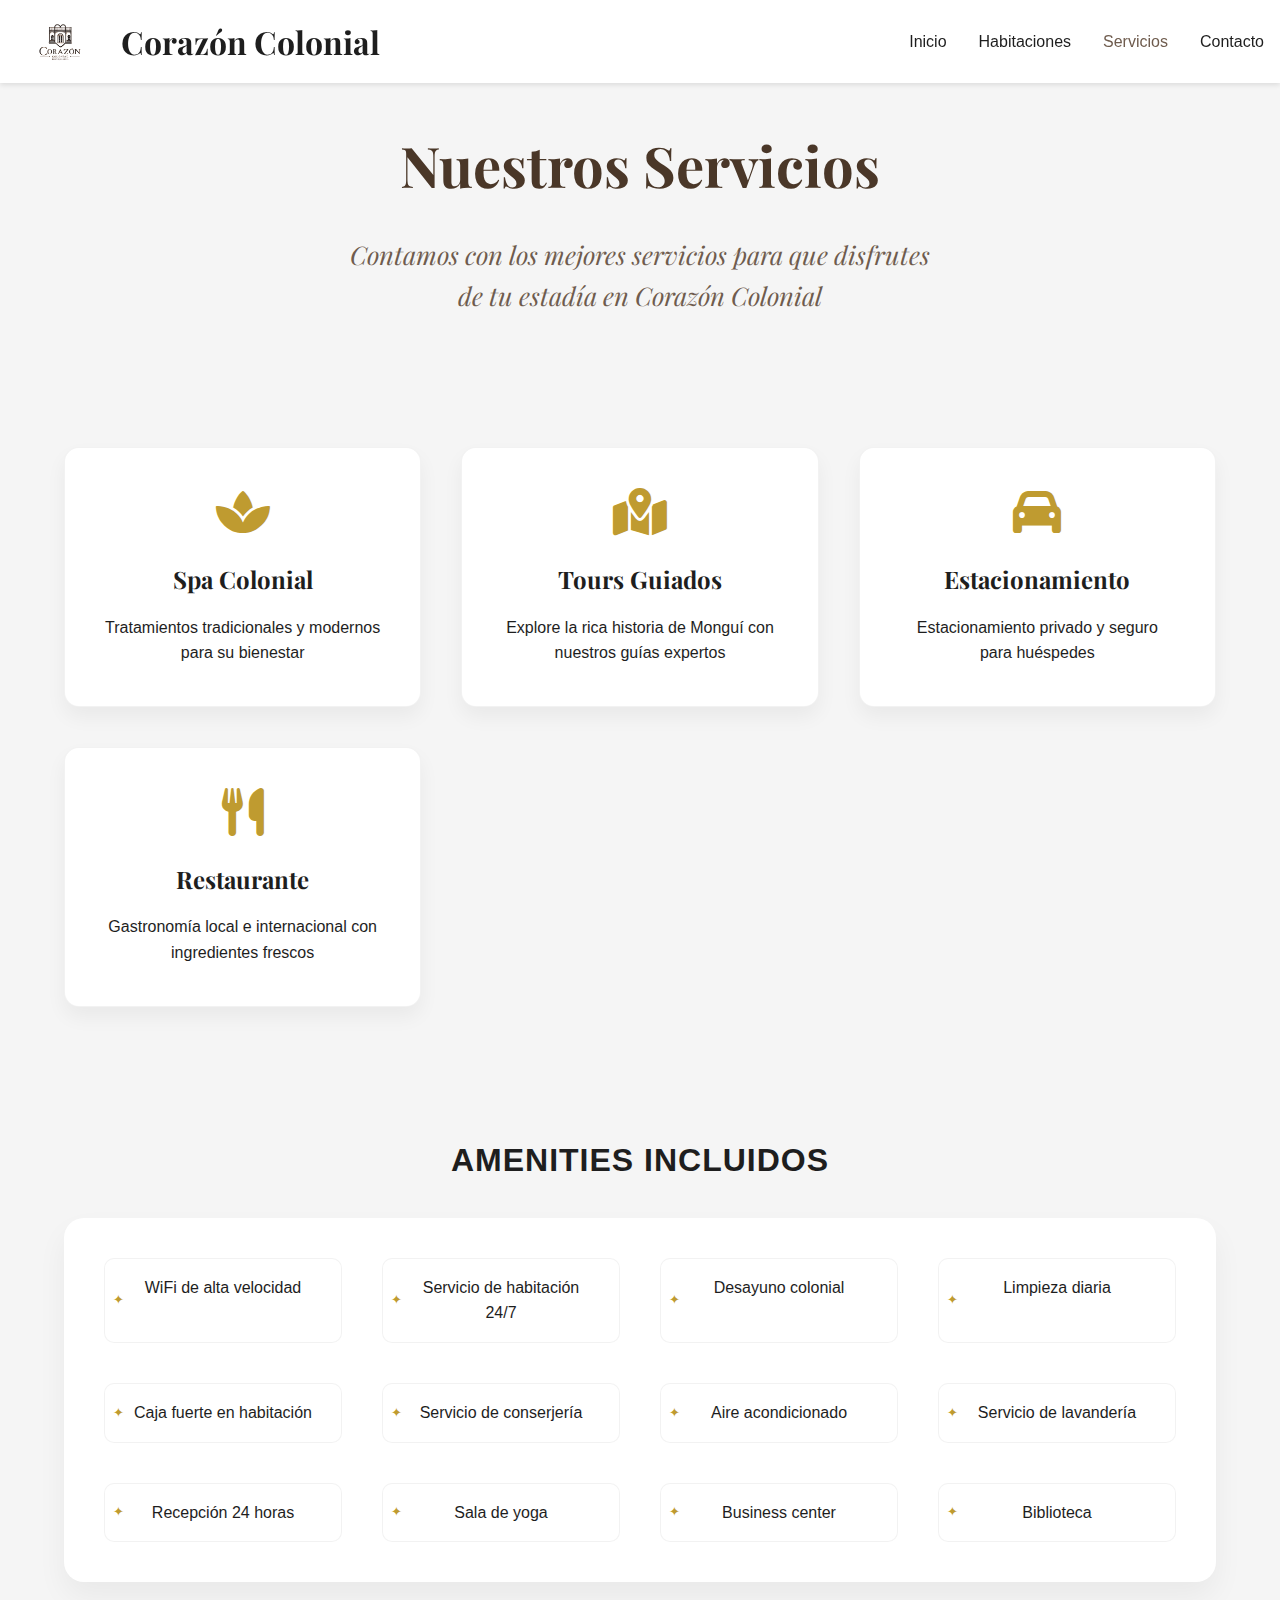
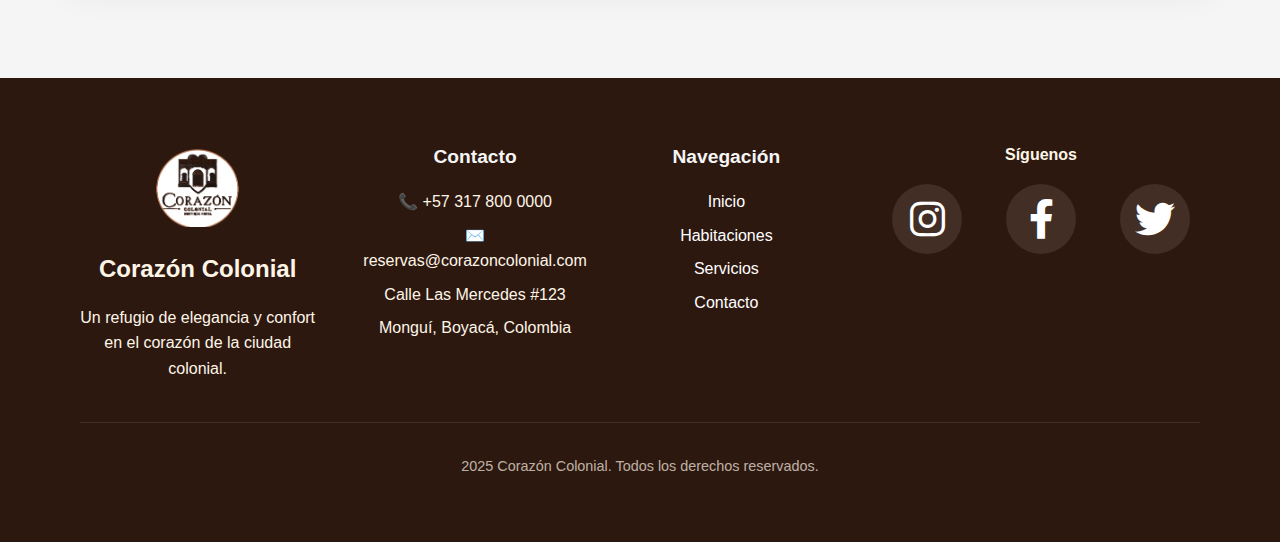
<file: servicios.html>
<!DOCTYPE html>
<html lang="es">
<head>
    <meta charset="UTF-8">
    <meta name="viewport" content="width=device-width, initial-scale=1.0">
    <title>Servicios - Corazón Colonial</title>
    <link rel="stylesheet" href="css/styles.css">
    <link rel="stylesheet" href="css/responsive.css">
    <link rel="preconnect" href="https://fonts.googleapis.com">
    <link rel="preconnect" href="https://fonts.gstatic.com" crossorigin>
    <link href="https://fonts.googleapis.com/css2?family=Playfair+Display:wght@400;600;700&family=Arial:wght@400;700&display=swap" rel="stylesheet">
    <link rel="stylesheet" href="https://cdnjs.cloudflare.com/ajax/libs/font-awesome/6.0.0/css/all.min.css">
    <link rel="icon" type="image/png" href="assets/logo.png">
    <style>
        .services-header {
            padding: 120px 0 60px;
            background: linear-gradient(to right, var(--color-beige), #f5e6d3);
            text-align: center;
        }
        .services-header h2 {
            font-size: 2.5rem;
            color: var(--color-brown);
            margin-bottom: 1rem;
            text-transform: uppercase;
            letter-spacing: 2px;
        }
        .services-header p {
            font-size: 1.2rem;
            color: var(--color-brown-light);
            max-width: 600px;
            margin: 0 auto;
        }
        .services-grid {
            display: grid;
            grid-template-columns: repeat(auto-fit, minmax(280px, 1fr));
            gap: 2.5rem;
            padding: 4rem 0;
            max-width: 1200px;
            margin: 0 auto;
        }
        .service-card {
            background: white;
            padding: 2.5rem;
            border-radius: 15px;
            text-align: center;
            box-shadow: 0 10px 20px rgba(0, 0, 0, 0.05);
            transition: all 0.4s ease;
            position: relative;
            overflow: hidden;
            border: 1px solid rgba(0, 0, 0, 0.05);
        }
        .service-card::before {
            content: '';
            position: absolute;
            top: 0;
            left: 0;
            width: 100%;
            height: 100%;
            background: linear-gradient(45deg, var(--color-gold), transparent);
            opacity: 0;
            transition: opacity 0.4s ease;
            z-index: 1;
        }
        .service-card:hover {
            transform: translateY(-10px);
            box-shadow: 0 15px 30px rgba(0, 0, 0, 0.1);
        }
        .service-card:hover::before {
            opacity: 0.1;
        }
        .service-card i {
            font-size: 3rem;
            color: var(--color-gold);
            margin-bottom: 1.5rem;
            transition: transform 0.4s ease;
            display: inline-block;
        }
        .service-card:hover i {
            transform: scale(1.1) rotate(5deg);
        }
        .service-card h3 {
            font-family: var(--font-serif);
            color: var(--color-brown);
            margin-bottom: 1rem;
            font-size: 1.5rem;
            position: relative;
            z-index: 2;
        }
        .service-card p {
            color: var(--color-brown-light);
            line-height: 1.6;
            position: relative;
            z-index: 2;
        }
        .amenities {
            text-align: center;
            padding: 4rem 0;
            background: linear-gradient(to bottom, #fff, var(--color-beige));
        }
        .amenities h2 {
            font-size: 2rem;
            color: var(--color-brown);
            margin-bottom: 2rem;
            text-transform: uppercase;
            letter-spacing: 1px;
        }
        .amenities-list {
            display: grid;
            grid-template-columns: repeat(auto-fit, minmax(250px, 1fr));
            gap: 1.5rem;
            max-width: 1200px;
            margin: 0 auto;
            padding: 2rem;
            background: white;
            border-radius: 20px;
            box-shadow: 0 15px 30px rgba(0, 0, 0, 0.05);
        }
        .amenities-list li {
            list-style: none;
            padding: 1rem 1.5rem;
            position: relative;
            transition: transform 0.3s ease;
            background: rgba(255, 255, 255, 0.8);
            border-radius: 10px;
            margin: 0.5rem;
            border: 1px solid rgba(0, 0, 0, 0.05);
        }
        .amenities-list li:hover {
            transform: translateX(5px);
            background: white;
            box-shadow: 0 5px 15px rgba(0, 0, 0, 0.05);
        }
        .amenities-list li::before {
            content: "✦";
            color: var(--color-gold);
            position: absolute;
            left: 0.5rem;
            font-size: 0.8rem;
            top: 50%;
            transform: translateY(-50%);
        }
    </style>
</head>
<body>
    <header class="header">
        <nav class="navbar" id="navbar">
            <div class="logo">
                <img src="assets/logo.png" alt="Logo Corazón Colonial" class="logo-img">
                <h1>Corazón Colonial</h1>
            </div>
            <button class="menu-toggle" aria-label="Abrir menú">
                <span class="hamburger"></span>
            </button>
            <ul class="nav-links">
                <li><a href="index.html">Inicio</a></li>
                <li><a href="habitaciones.html">Habitaciones</a></li>
                <li><a href="servicios.html" class="active">Servicios</a></li>
                <li><a href="contacto.html">Contacto</a></li>
            </ul>
        </nav>
    </header>

    <main>
        <section class="rooms-header">
            <div class="container">
                <h2>Nuestros Servicios</h2>
                <p>Contamos con los mejores servicios para que disfrutes de tu estadía en Corazón Colonial</p>
            </div>
        </section>

        <section class="container">
            <div class="services-grid">
                <!-- Services will be dynamically inserted here by components.js -->
            </div>

            <div class="amenities">
                <h2>Amenities Incluidos</h2>
                <ul class="amenities-list">
                    <li>WiFi de alta velocidad</li>
                    <li>Servicio de habitación 24/7</li>
                    <li>Desayuno colonial</li>
                    <li>Limpieza diaria</li>
                    <li>Caja fuerte en habitación</li>
                    <li>Servicio de conserjería</li>
                    <li>Aire acondicionado</li>
                    <li>Servicio de lavandería</li>
                    <li>Recepción 24 horas</li>
                    <li>Sala de yoga</li>
                    <li>Business center</li>
                    <li>Biblioteca</li>
                </ul>
            </div>
        </section>
    </main>

    <footer class="footer">
        <div class="container">
            <div class="footer-grid">
                <div class="footer-brand">
                    <img src="assets/logo en blanco.png" alt="Corazón Colonial Logo" class="footer-logo">
                    <h3>Corazón Colonial</h3>
                    <p>Un refugio de elegancia y confort en el corazón de la ciudad colonial.</p>
                </div>
                <div class="footer-links">
                    <div class="footer-section">
                        <h4>Contacto</h4>
                        <ul>
                            <li>📞 +57 317 800 0000</li>
                            <li>✉️ reservas@corazoncolonial.com</li>
                            <li>Calle Las Mercedes #123</li>
                            <li>Monguí, Boyacá, Colombia</li>
                        </ul>
                    </div>
                    <div class="footer-section">
                        <h4>Navegación</h4>
                        <ul>
                            <li><a href="index.html">Inicio</a></li>
                            <li><a href="habitaciones.html">Habitaciones</a></li>
                            <li><a href="servicios.html">Servicios</a></li>
                            <li><a href="contacto.html">Contacto</a></li>
                        </ul>
                    </div>
                </div>
                <div class="footer-social">
                    <h4>Síguenos</h4>
                    <div class="social-icons">
                        <a href="https://www.instagram.com/boutique.corazon_colonial/" class="social-icon large-icon"><i class="fab fa-instagram"></i></a>
                        <a href="#" class="social-icon large-icon"><i class="fab fa-facebook-f"></i></a>
                        <a href="#" class="social-icon large-icon"><i class="fab fa-twitter"></i></a>
                    </div>
                </div>
            </div>
            <div class="footer-bottom">
                <p>2025 Corazón Colonial. Todos los derechos reservados.</p>
            </div>
        </div>
    </footer>
    <script src="js/main.js"></script>
    <script src="js/components.js"></script>
</body>
</html>
</file>
<file: css/styles.css>
:root {
    --color-primary: #4A3728;    /* Rich, deep brown for elegance */
    --color-secondary: #6F5C4E;  /* Soft, warm taupe */
    --color-accent: #A0522D;     /* Sophisticated sienna */
    --color-light: #F5F5F5;      /* Modern, soft gray-white */
    --color-dark: #1E1E1E;       /* Deep charcoal for modern touch */
    --color-gold: #BF9B30;       /* Elegant gold accent */
    --color-price: #8B4513;      /* Refined price color */
    --font-serif: 'Playfair Display', serif;
    --font-sans: Arial, sans-serif;
}

* {
    margin: 0;
    padding: 0;
    box-sizing: border-box;
}

html {
    scroll-behavior: smooth;
}

body {
    font-family: var(--font-sans);
    line-height: 1.6;
    color: var(--color-dark);
    background-color: var(--color-light);
}

.logo {
    display: flex;
    align-items: center;
    gap: 1rem;
}

.logo-img {
    height: 50px;
    width: auto;
    object-fit: contain;
}

.container {
    width: 90%;
    max-width: 1200px;
    margin: 0 auto;
    padding: 0 20px;
}

/* Room Styles */
.room-card-header {
    position: relative;
    background: var(--color-primary);
    height: 60px;
    display: flex;
    align-items: flex-end;
    justify-content: center;
    border-top-left-radius: 20px;
    border-top-right-radius: 20px;
    overflow: hidden;
}
.room-card-peak {
    position: absolute;
    left: 0;
    top: 0;
    width: 100%;
    height: 60px;
    fill: var(--color-primary);
    z-index: 1;
}
.room-card-title {
    position: absolute;
    left: 50%;
    top: 50%;
    transform: translate(-50%, -40%);
    z-index: 2;
    color: #fff;
    font-family: var(--font-serif);
    font-size: 1.25rem;
    font-weight: bold;
    letter-spacing: 1px;
    text-shadow: 0 2px 8px rgba(0,0,0,0.15);
    width: 100%;
    text-align: center;
    pointer-events: none;
}

.rooms-grid {
    display: grid;
    grid-template-columns: repeat(auto-fit, minmax(200px, 1fr));
    gap: 1rem;
    justify-items: center;
}

/* Footer Styles */
.footer {
    background-color: #2D1810 !important;
    color: #FDF5E6 !important;
    padding: 4rem 0;
    margin-top: 2rem;
}

.footer .container {
    display: flex;
    flex-direction: column;
    align-items: center;
    text-align: center;
    max-width: 800px;
    margin: 0 auto;
    padding: 0 20px;
}

.footer-content {
    display: flex;
    flex-direction: column;
    align-items: center;
    justify-content: center;
    gap: 2rem;
    width: 100%;
    text-align: center;
}

.footer-info {
    display: flex;
    flex-direction: column;
    align-items: center;
    text-align: center;
    width: 100%;
}

.footer-info h3 {
    font-family: 'Playfair Display', serif;
    font-size: 2rem;
    margin-bottom: 1.5rem;
    color: #D2691E !important;
    text-transform: uppercase;
    letter-spacing: 2px;
}

.footer-info p {
    color: #FDF5E6 !important;
    margin-bottom: 0.75rem;
    font-weight: 500;
    line-height: 1.6;
}

.social-links {
    display: flex;
    justify-content: center;
    align-items: center;
    gap: 3rem;
    margin-top: 2rem;
    width: 100%;
}

.social-links a {
    color: #FDF5E6 !important;
    font-size: 2rem;
    transition: all 0.3s ease;
    opacity: 0.8;
    display: flex;
    justify-content: center;
    align-items: center;
    width: 50px;
    height: 50px;
    border-radius: 50%;
    background-color: rgba(253, 245, 230, 0.1);
}

.social-links a:hover {
    color: #D2691E !important;
    opacity: 1;
    transform: scale(1.1);
    background-color: rgba(253, 245, 230, 0.2);
}

.social-icons .large-icon {
    font-size: 2.5rem;
    width: 70px;
    height: 70px;
    display: inline-flex;
    justify-content: center;
    align-items: center;
    margin: 0 10px;
    color: #FDF5E6;
    background-color: rgba(253, 245, 230, 0.1);
    border-radius: 50%;
    transition: all 0.3s ease;
}

.footer-social .social-icons .large-icon:hover {
    color: #D2691E;
    transform: scale(1.1);
    background-color: rgba(253, 245, 230, 0.2);
}

.footer-bottom {
    margin-top: 2.5rem;
    text-align: center;
    font-size: 0.9rem;
    color: rgba(253, 245, 230, 0.7);
    width: 100%;
    padding-top: 1.5rem;
    border-top: 1px solid rgba(253, 245, 230, 0.2);
}

.room-card {
    background: #fffdfa;
    border-radius: 16px;
    overflow: hidden;
    box-shadow: 0 8px 24px rgba(191, 155, 48, 0.13), 0 1.5px 6px rgba(0,0,0,0.07);
    transition: all 0.4s ease;
    position: relative;
    border: 1.5px solid var(--color-gold);
    width: 320px;
    min-width: 270px;
    max-width: 370px;
    margin: 0.5rem auto;
    padding: 1.2rem 1.2rem 0.5rem 1.2rem;
    display: flex;
    flex-direction: column;
    align-items: stretch;
}

.room-card:hover {
    transform: translateY(-10px);
    box-shadow: 0 20px 40px rgba(197, 162, 103, 0.2);
}

.room-image {
    position: relative;
    height: 150px;
    overflow: hidden;
}

.room-image img {
    width: 100%;
    height: 100%;
    object-fit: cover;
    transition: transform 0.6s ease;
}

.room-card:hover .room-image img {
    transform: scale(1.1);
}

.room-tag {
    position: absolute;
    top: 20px;
    right: 20px;
    background: rgba(255, 255, 255, 0.9);
    padding: 8px 15px;
    border-radius: 25px;
    color: var(--color-brown);
    font-weight: bold;
    box-shadow: 0 2px 10px rgba(0, 0, 0, 0.1);
}

.room-info {
    padding: 1.1rem 0.6rem 0.4rem 0.6rem;
    text-align: center;
    display: flex;
    flex-direction: column;
    height: 100%;
    min-height: 120px;
    gap: 0.2rem;
}
.room-info > * {
    margin-bottom: 0 !important;
} 


.room-info h3 {
    font-family: var(--font-serif);
    color: var(--color-brown);
    font-size: 1.8rem;
    margin-bottom: 1rem;
}

.price-tag {
    background: linear-gradient(135deg, var(--color-light), #fff);
    padding: 1.1rem 1rem;
    border-radius: 15px;
    margin: 0;
} 

.price-amount {
    display: block;
    color: var(--color-accent);
    font-size: 2rem;
    font-weight: bold;
    font-family: var(--font-serif);
    margin-bottom: 0.3rem;
}

.price-period {
    color: var(--color-brown);
    font-size: 0.9rem;
    opacity: 0.8;
}

.room-amenities {
    list-style: none;
    margin: 0;
    padding: 0;
    display: grid;
    grid-template-columns: repeat(auto-fit, minmax(120px, 1fr));
    gap: 0.2rem;
} 

.room-amenities li {
    display: flex;
    align-items: center;
    gap: 0.5rem;
    padding: 0.5rem;
    background: rgba(157, 132, 183, 0.1);
    border-radius: 8px;
    transition: transform 0.3s ease;
}

.room-amenities li:hover {
    transform: translateX(5px);
    background: rgba(157, 132, 183, 0.2);
}

.amenity-icon {
    color: var(--color-secondary);
    font-size: 0.8rem;
}

.amenity-text {
    color: var(--color-brown);
    font-size: 0.9rem;
}

.room-info-footer {
    margin-top: auto;
    display: flex;
    justify-content: center;
    align-items: flex-end;
    min-height: 28px;
    width: 100%;
    margin-bottom: 0;
} 
.btn-reserve {
    display: inline-block;
    background: var(--color-gold);
    color: var(--color-primary);
    padding: 0.6rem 1.2rem;
    border-radius: 24px;
    text-decoration: none;
    font-weight: bold;
    transition: all 0.3s ease;
    border: 2px solid var(--color-gold);
    box-shadow: 0 4px 16px rgba(191,155,48,0.11);
    font-size: 1rem;
    letter-spacing: 0.5px;
    min-width: 120px;
    max-width: 100%;
}
.btn-reserve:hover {
    background: var(--color-primary);
    color: #fff;
    border-color: var(--color-primary);
    transform: translateY(-2px) scale(1.04);
}

.btn-reserve:hover {
    background: transparent;
    color: var(--color-secondary);
    transform: translateY(-2px);
}

/* Packages Styles */
.packages-container {
    display: none; /* Oculta el diseño anterior */
}

.packages-comparative {
    width: 100%;
    margin: 3rem 0 2rem 0;
    display: flex;
    justify-content: center;
}

.package-table {
    display: grid;
    grid-template-columns: 1.1fr 1.2fr 1.2fr;
    background: #fff;
    border-radius: 18px;
    box-shadow: 0 8px 32px rgba(44, 36, 29, 0.10);
    overflow: hidden;
    min-width: 320px;
    max-width: 900px;
    width: 100%;
}

.package-table-header {
    background: var(--color-primary);
    color: #fff;
    font-family: var(--font-serif);
    font-weight: 700;
    font-size: 1.3rem;
    padding: 1.5rem 0.5rem;
    text-align: center;
    border-bottom: 2px solid var(--color-gold);
}

.package-table-row-title {
    background: #f8f6f3;
    color: var(--color-primary);
    font-weight: 600;
    padding: 1rem 0.7rem;
    border-bottom: 1px solid #eee;
    border-right: 1px solid #eee;
    text-align: left;
    font-size: 1rem;
    display: flex;
    align-items: center;
}

.package-table-cell {
    background: #fff;
    color: var(--color-dark);
    padding: 1rem 0.7rem;
    border-bottom: 1px solid #eee;
    text-align: center;
    font-size: 1rem;
    display: flex;
    flex-direction: column;
    align-items: center;
    justify-content: center;
}

.price-block {
    display: flex;
    flex-direction: column;
    align-items: center;
    margin-bottom: 0.2rem;
}

.price-label {
    font-size: 0.85rem;
    color: #b2a07a;
    background: #f9f5e9;
    padding: 0.1rem 0.6rem;
    border-radius: 12px;
    margin-bottom: 0.2rem;
    margin-right: 0.3rem;
    font-weight: 600;
    letter-spacing: 1px;
    text-transform: uppercase;
    display: inline-block;
}
.price-now {
    background: var(--color-gold);
    color: var(--color-primary);
    font-weight: 700;
    letter-spacing: 1.2px;
}
.price-old {
    text-decoration: line-through;
    color: #c7b299;
    background: #f8f6f3;
    font-size: 1.1rem;
    padding: 0.2rem 0.7rem;
    border-radius: 8px;
    margin-bottom: 0.2rem;
    margin-right: 0.2rem;
    font-weight: 500;
}
.price-current {
    color: var(--color-gold);
    font-size: 1.7rem;
    font-weight: bold;
    background: #fffbe7;
    padding: 0.2rem 1.1rem;
    border-radius: 10px;
    margin-bottom: 0.1rem;
    box-shadow: 0 2px 7px rgba(191,155,48,0.06);
    letter-spacing: 1px;
    transition: background 0.3s, color 0.3s;
}
.price-current:hover {
    background: var(--color-gold);
    color: #fff;
}
.price-save {
    color: #2ecc40;
    font-size: 1.05rem;
    font-weight: 600;
    margin-top: 0.2rem;
    background: #eafbe6;
    border-radius: 8px;
    padding: 0.1rem 0.7rem;
    display: inline-block;
    letter-spacing: 0.5px;
}

@media (max-width: 900px) {
    .package-table {
        font-size: 0.95rem;
    }
}

@media (max-width: 700px) {
    .packages-comparative {
        overflow-x: auto;
    }
    .package-table {
        min-width: 600px;
        font-size: 0.9rem;
    }
}

.package-card {
    background-color: white;
    border-radius: 15px;
    padding: 2.5rem;
    box-shadow: 0 10px 20px rgba(0, 0, 0, 0.08);
    transition: all 0.4s ease;
    text-align: center;
    position: relative;
    overflow: hidden;
    border: 1px solid rgba(197, 162, 103, 0.1);
}

.package-card:hover {
    transform: translateY(-8px);
    box-shadow: 0 15px 30px rgba(197, 162, 103, 0.15);
    border-color: var(--color-gold);
}

.package-card h3 {
    color: var(--color-brown);
    margin-bottom: 1.5rem;
    font-family: var(--font-serif);
    font-size: 1.8rem;
    position: relative;
    padding-bottom: 1rem;
}

.package-card h3::after {
    content: '';
    position: absolute;
    bottom: 0;
    left: 50%;
    transform: translateX(-50%);
    width: 60px;
    height: 2px;
    background-color: var(--color-gold);
}

.package-card h4 {
    color: var(--color-accent);
    margin-bottom: 1rem;
    font-size: 1.1rem;
}

.package-info ul {
    list-style: none;
    margin-bottom: 1.5rem;
}

.package-info li {
    margin-bottom: 0.5rem;
    position: relative;
    padding-left: 1.5rem;
}

.package-info li:before {
    content: '✓';
    color: var(--color-secondary);
    position: absolute;
    left: 0;
    font-size: 1.1em;
    font-weight: bold;
}

.package-price {
    margin: 2rem 0;
    text-align: center;
    background: linear-gradient(135deg, rgba(26, 34, 56, 0.1), rgba(157, 132, 183, 0.1));
    padding: 1.5rem;
    border-radius: 12px;
}

.price-old {
    display: inline-block;
    color: #999;
    text-decoration: line-through;
    color: #666;
    margin-right: 1rem;
    font-size: 0.9rem;
    opacity: 0.7;
}

.package-price .price-current {
    font-weight: bold;
    color: var(--color-price);
    font-size: 1.2rem;
    background-color: rgba(139, 69, 19, 0.1);
    padding: 0.3rem 0.6rem;
    border-radius: 4px;
}

.price-current::before {
    content: 'Desde';
    display: block;
    font-size: 0.9rem;
    color: var(--color-brown);
    font-weight: normal;
    margin-bottom: 0.3rem;
}

/* Header & Navigation */
.header {
    position: fixed;
    top: 0;
    left: 0;
    width: 100%;
    background-color: rgba(255, 255, 255, 0.95);
    box-shadow: 0 2px 5px rgba(0, 0, 0, 0.1);
    z-index: 1000;
}

.navbar {
    display: flex;
    justify-content: space-between;
    align-items: center;
    padding: 1rem;
}

.logo h1 {
    font-family: var(--font-serif);
    color: var(--color-brown);
    font-size: 1.5rem;
}

.nav-links {
    display: flex;
    list-style: none;
    gap: 2rem;
}

.nav-links a {
    text-decoration: none;
    color: var(--color-brown);
    font-weight: 500;
    transition: color 0.3s ease;
}

.nav-links a:hover,
.nav-links a.active {
    color: var(--color-secondary);
}

.menu-toggle {
    display: none;
}

/* Hero Section */
.hero {
    height: 100vh;
    background: linear-gradient(rgba(0, 0, 0, 0.5), rgba(0, 0, 0, 0.5)),
                url('https://images.unsplash.com/photo-1542314831-068cd1dbfeeb?ixlib=rb-1.2.1&auto=format&fit=crop&w=1950&q=80');
    background-size: cover;
    background-position: center;
    display: flex;
    align-items: center;
    justify-content: center;
    text-align: center;
    color: white;
    padding-top: 80px;
}

.hero-slider {
    width: 100%;
}

.slide-content {
    max-width: 800px;
    margin: 0 auto;
    padding: 0 20px;
}

.slide-content h2 {
    font-family: var(--font-serif);
    font-size: 3rem;
    margin-bottom: 1rem;
}

.btn-primary {
    display: inline-block;
    padding: 1rem 2rem;
    background-color: var(--color-accent);
    color: var(--color-light);
    transition: all 0.3s ease;
    border-radius: 5px;
    font-weight: 600;
    letter-spacing: 1px;
    text-decoration: none;
    border-radius: 4px;
    transition: all 0.3s ease;
    margin-top: 2rem;
    border: none;
    cursor: pointer;
    box-shadow: 0 2px 4px rgba(0, 0, 0, 0.1);
}

.btn-primary:hover {
    background-color: var(--color-gold);
    color: var(--color-primary);
    box-shadow: 0 2px 8px rgba(191, 155, 48, 0.2);
    border: none;
    transform: translateY(-2px) scale(1.04);
}

.icon-check {
    color: var(--color-gold);
    font-size: 1.4rem;
    font-weight: bold;
    display: inline-block;
    vertical-align: middle;
    filter: drop-shadow(0 1px 0 #fffbe7);
}
.icon-cross {
    color: var(--color-primary);
    font-size: 1.4rem;
    font-weight: bold;
    display: inline-block;
    vertical-align: middle;
    opacity: 0.8;
}

.packages-comparative h2,
.featured-package > .container > h2 {
    text-align: center;
    width: 100%;
    font-family: var(--font-serif);
    font-size: 2.3rem;
    margin-bottom: 1.8rem;
    color: var(--color-primary);
    letter-spacing: 1px;
}

/* About Section */
.rooms-header {
    padding: 120px 0 60px;
    background-color: var(--color-beige);
    text-align: center;
}
.rooms-header h2 {
    font-size: 3.5rem;
    font-family: var(--font-serif);
    font-weight: 700;
    margin-bottom: 1.5rem;
    color: var(--color-primary);
}
.rooms-header p {
    font-size: 1.6rem;
    font-family: 'Playfair Display', serif;
    font-style: italic;
    color: var(--color-secondary);
    margin-bottom: 0.5rem;
    max-width: 600px;
    margin-left: auto;
    margin-right: auto;
}

.about {
    padding: 5rem 0;
    background-color: white;
    text-align: center;
}

.about h2 {
    font-family: var(--font-serif);
    color: var(--color-brown);
    margin-bottom: 2rem;
}

/* Featured Package */
.featured-package {
    padding: 5rem 0;
    background-color: var(--color-beige);
}

.package-details {
    display: flex;
    justify-content: center;
    align-items: center;
    gap: 2rem;
    margin-top: 2rem;
}

.package-info {
    background-color: white;
    padding: 2rem;
    border-radius: 8px;
    box-shadow: 0 4px 6px rgba(0, 0, 0, 0.1);
}

.package-info h3 {
    font-family: var(--font-serif);
    color: var(--color-brown);
    margin-bottom: 1rem;
}

.package-info ul {
    list-style: none;
    margin-bottom: 1.5rem;
}

.package-info li {
    margin-bottom: 0.5rem;
    padding-left: 1.5rem;
    position: relative;
}

.package-info li::before {
    content: "•";
    color: var(--color-secondary);
    position: absolute;
    left: 0;
}

.btn-secondary {
    display: inline-block;
    padding: 0.8rem 1.5rem;
    background-color: var(--color-terracotta);
    color: white;
    text-decoration: none;
    border-radius: 4px;
    transition: background-color 0.3s ease;
}

.btn-secondary:hover {
    background-color: var(--color-brown);
}

/* Footer */
.footer {
    background-color: var(--color-primary);
    color: white;
    padding: 4rem 0;
}

.footer .container {
    max-width: 1200px;
    margin: 0 auto;
    padding: 0 1rem;
}

.footer-grid {
    display: grid;
    grid-template-columns: 1fr 2fr 1fr;
    gap: 3rem;
    align-items: start;
}

.footer-brand {
    text-align: center;
}

.footer-brand .footer-logo {
    max-width: 150px;
    margin-bottom: 1rem;
}

.footer-brand h3 {
    font-size: 1.5rem;
    margin-bottom: 1rem;
}

.footer-links {
    display: grid;
    grid-template-columns: 1fr 1fr;
    gap: 2rem;
}

.footer-section h4 {
    margin-bottom: 1rem;
    font-size: 1.2rem;
    color: var(--color-light);
}

.footer-section ul {
    list-style: none;
    padding: 0;
}

.footer-section ul li {
    margin-bottom: 0.5rem;
}

.footer-section ul li a {
    color: white;
    text-decoration: none;
    transition: color 0.3s ease;
}

.footer-section ul li a:hover {
    color: var(--color-accent);
}

.footer-social {
    text-align: center;
}

.footer-social h4 {
    margin-bottom: 1rem;
}

.footer-social .social-icons {
    display: flex;
    justify-content: center;
    gap: 1.5rem;
}

.footer-social .social-icon {
    color: white;
    text-decoration: none;
    transition: color 0.3s ease;
}

.footer-social .social-icon:hover {
    color: var(--color-accent);
}

.footer-bottom {
    text-align: center;
    padding-top: 2rem;
    border-top: 1px solid rgba(255, 255, 255, 0.1);
}
</file>
<file: css/responsive.css>
/* Mobile First - Base styles are for 320px and up */

/* Hamburger Menu Styles */
@media screen and (max-width: 767px) {
    .menu-toggle {
        display: block;
        background: none;
        border: none;
        cursor: pointer;
        padding: 0.5rem;
    }

    .hamburger {
        display: block;
        width: 24px;
        height: 2px;
        background-color: var(--color-brown);
        position: relative;
        transition: all 0.3s ease-in-out;
    }

    .hamburger::before,
    .hamburger::after {
        content: '';
        position: absolute;
        width: 24px;
        height: 2px;
        background-color: var(--color-brown);
        transition: all 0.3s ease-in-out;
    }

    .hamburger::before {
        transform: translateY(-8px);
    }

    .hamburger::after {
        transform: translateY(8px);
    }

    .menu-toggle.active .hamburger {
        background-color: transparent;
    }

    .menu-toggle.active .hamburger::before {
        transform: rotate(45deg);
    }

    .menu-toggle.active .hamburger::after {
        transform: rotate(-45deg);
    }

    .nav-links {
        display: none;
        position: absolute;
        top: 100%;
        left: 0;
        width: 100%;
        background-color: white;
        flex-direction: column;
        padding: 1rem;
        box-shadow: 0 2px 5px rgba(0, 0, 0, 0.1);
    }

    .nav-links.active {
        display: flex;
    }

    .nav-links li {
        margin: 1rem 0;
    }

    /* Hero Section */
    .slide-content h2 {
        font-size: 2rem;
    }

    /* Package Details */
    .package-details {
        flex-direction: column;
    }

    /* Footer */
    .footer-content {
        flex-direction: column;
        text-align: center;
        gap: 2rem;
    }

    .social-links {
        justify-content: center;
    }
}

/* Tablet - 768px and up */
@media screen and (min-width: 768px) {
    .logo h1 {
        font-size: 2rem;
    }

    .slide-content h2 {
        font-size: 2.5rem;
    }

    .package-details {
        flex-direction: row;
    }
}

/* Desktop - 1024px and up */
@media screen and (min-width: 1024px) {
    .container {
        padding: 0;
    }

    .slide-content h2 {
        font-size: 3rem;
    }

    .about,
    .featured-package {
        padding: 7rem 0;
    }
}
</file>
